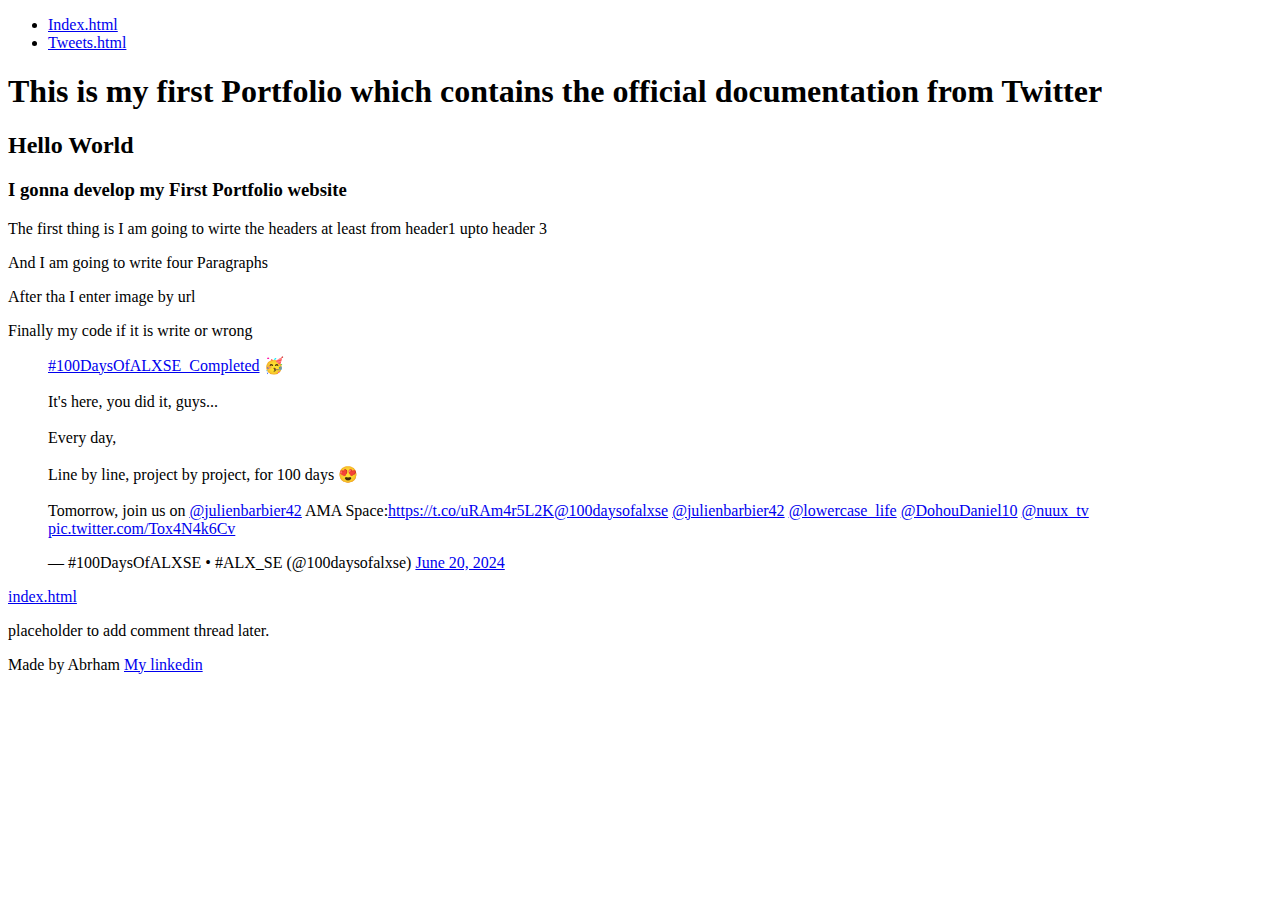
<file: css_basic/tweets.html>
<!DOCTYPE html>
<html lang="en">

<head>
    <meta charset="utf-8">
    <title>My First Portfolio</title>
</head>
<body>
    <header>
        <ul>
            <li><a href="index.html">Index.html</a></li>
            <li><a href="tweets.html">Tweets.html</a></li>
        </ul>
    </header>
    <article>
        <h1>This is my first Portfolio which contains the official documentation from Twitter</h1>
        <h2>Hello World</h2>
        <h3>I gonna develop my First Portfolio website</h3>
        <p>The first thing is I am going to wirte the headers at least from header1 upto header 3</p>
        <p>And I am going to write four Paragraphs </p>
        <p>After tha I enter image by url</p>
        <p>Finally my code if it is write or wrong</p>
        <blockquote class="twitter-tweet" data-media-max-width="560">
            <p lang="en" dir="ltr"><a
                    href="https://twitter.com/hashtag/100DaysOfALXSE_Completed?src=hash&amp;ref_src=twsrc%5Etfw">#100DaysOfALXSE_Completed</a>
                🥳<br><br>It&#39;s here, you did it, guys...<br><br>Every day,<br><br>Line by line, project by project, for
                100 days 😍<br><br>Tomorrow, join us on <a
                    href="https://twitter.com/julienbarbier42?ref_src=twsrc%5Etfw">@julienbarbier42</a> AMA Space:<a
                    href="https://t.co/uRAm4r5L2K">https://t.co/uRAm4r5L2K</a><a
                    href="https://twitter.com/100daysofalxse?ref_src=twsrc%5Etfw">@100daysofalxse</a> <a
                    href="https://twitter.com/julienbarbier42?ref_src=twsrc%5Etfw">@julienbarbier42</a> <a
                    href="https://twitter.com/lowercase_life?ref_src=twsrc%5Etfw">@lowercase_life</a> <a
                    href="https://twitter.com/DohouDaniel10?ref_src=twsrc%5Etfw">@DohouDaniel10</a> <a
                    href="https://twitter.com/nuux_tv?ref_src=twsrc%5Etfw">@nuux_tv</a> <a
                    href="https://t.co/Tox4N4k6Cv">pic.twitter.com/Tox4N4k6Cv</a></p>&mdash; #100DaysOfALXSE • #ALX_SE
            (@100daysofalxse) <a
                href="https://twitter.com/100daysofalxse/status/1803933763899941190?ref_src=twsrc%5Etfw">June 20, 2024</a>
        </blockquote>
        <script async src="https://platform.twitter.com/widgets.js" charset="utf-8"></script>
        <a href="index.html">index.html</a>
    </article>
    <aside>
        <p>placeholder to add comment thread later.</p>
    </aside>
    <footer>Made by Abrham <a href="https://www.linkedin.com/in/abrish4ever-474139211/">My linkedin</a></footer>
</body>

</html>
</file>
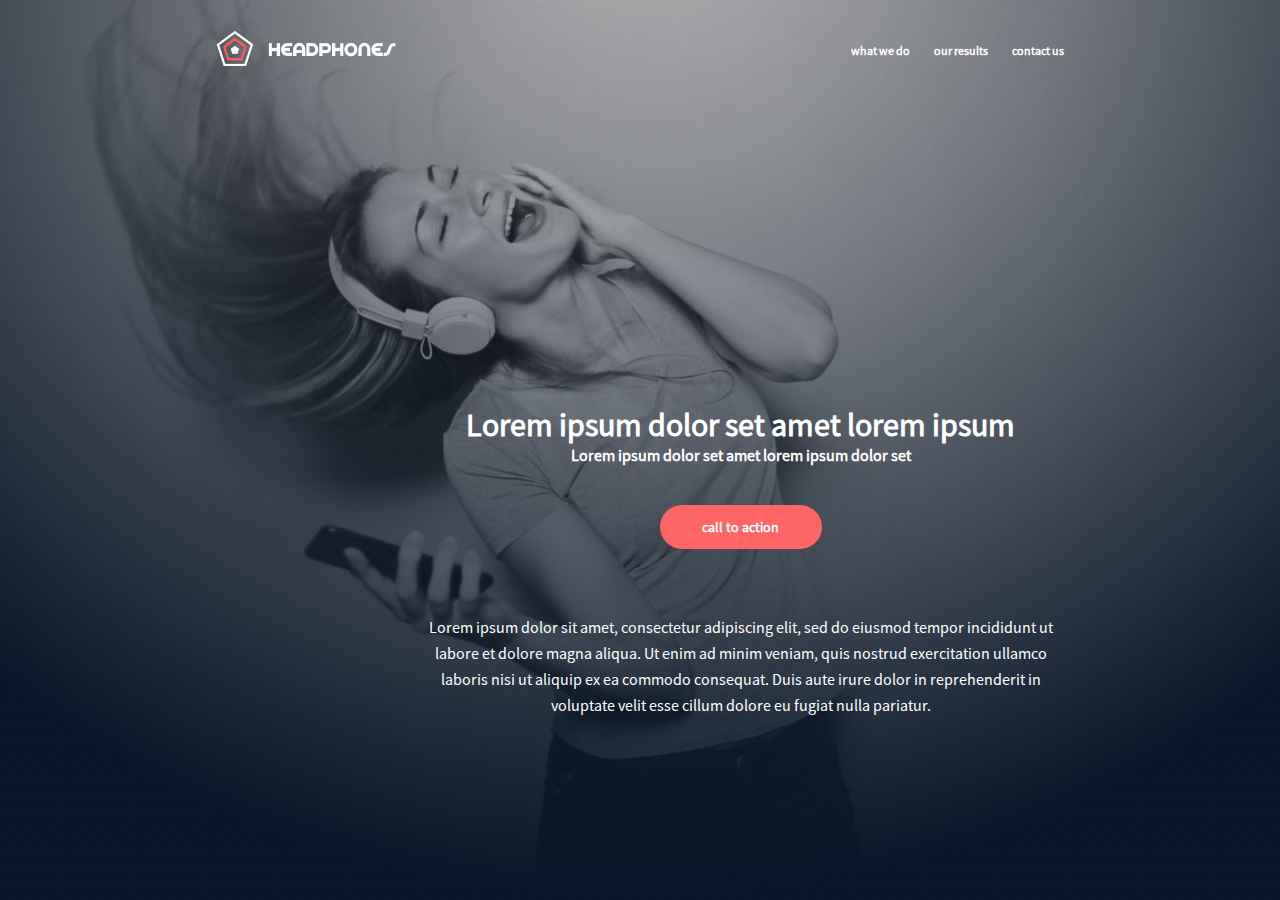
<file: headphones/0-index.html>
<!DOCTYPE html>
<html lang="en">

<head>
    <meta charset="utf-8">
    <title>Headphones</title>
    <meta name="viewport" content="width=device-width, intial-scale=1">
    <link rel="stylesheet" href="0-styles.css">
</head>

<body>
    <!-- ---------------------- Header -------------------------------- -->
    <header>
        <input type="checkbox" class="checkbox">
        <label class="menu-icon" for="btn-menu">
            <span class="menu-line"></span>
        </label>
        <nav>
            <a href="0-index.html"><img class="logo" src="images/logo_headphones.png" alt="logo"></a>
            <ul class="nav-link">
                <li><a href="#">what we do</a></li>
                <li><a href="#">our results</a></li>
                <li><a href="#">contact us</a></li>
            </ul>
        </nav>
        <div class="call-to-action">
            <h1>Lorem ipsum dolor set amet lorem ipsum</h1>
            <h3>Lorem ipsum dolor set amet lorem ipsum dolor set</h3>
            <button class="btn">call to action</button>
            <p>Lorem ipsum dolor sit amet,
                consectetur adipiscing elit,
                sed do eiusmod tempor incididunt
                ut labore et dolore magna aliqua.
                Ut enim ad minim veniam, quis nostrud
                exercitation ullamco laboris nisi ut
                aliquip ex ea commodo consequat.
                Duis aute irure dolor in reprehenderit
                in voluptate velit esse cillum dolore eu
                fugiat nulla pariatur.
            </p>
        </div>
    </header>

</body>

</html>
</file>
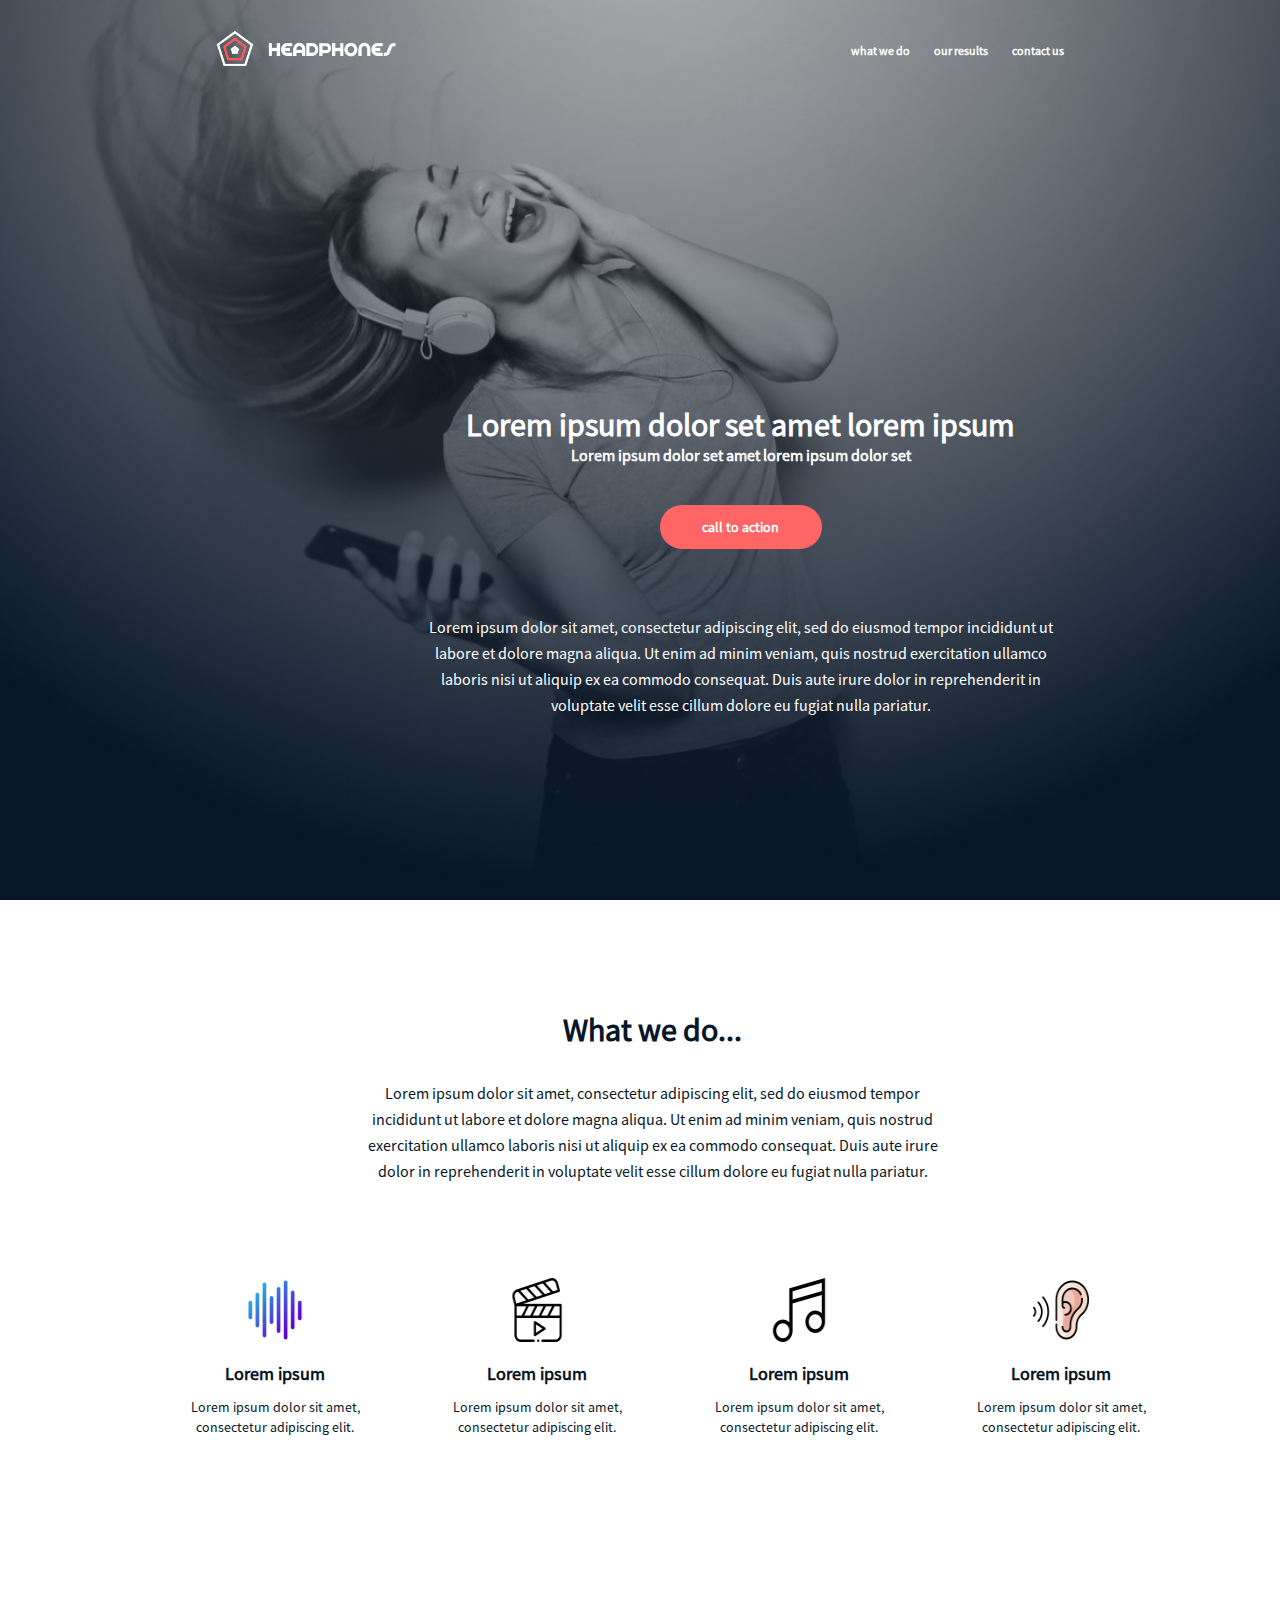
<file: headphones/1-index.html>
<!DOCTYPE html>
<html lang="en">

<head>
    <meta charset="utf-8">
    <title>Headphones</title>
    <meta name="viewport" content="width=device-width, intial-scale=1">
    <link rel="stylesheet" href="0-styles.css">
    <link rel="stylesheet" href="1-styles.css">
</head>

<body>
    <!-- ---------------------- Header -------------------------------- -->
    <header>
        <input type="checkbox" class="checkbox">
        <label class="menu-icon" for="btn-menu">
            <span class="menu-line"></span>
        </label>
        <nav>
            <a href="0-index.html"><img class="logo" src="images/logo_headphones.png" alt="logo"></a>
            <ul class="nav-link">
                <li><a href="#">what we do</a></li>
                <li><a href="#">our results</a></li>
                <li><a href="#">contact us</a></li>
            </ul>
        </nav>
        <div class="call-to-action">
            <h1>Lorem ipsum dolor set amet lorem ipsum</h1>
            <h3>Lorem ipsum dolor set amet lorem ipsum dolor set</h3>
            <button class="btn">call to action</button>
            <p>Lorem ipsum dolor sit amet,
                consectetur adipiscing elit,
                sed do eiusmod tempor incididunt
                ut labore et dolore magna aliqua.
                Ut enim ad minim veniam, quis nostrud
                exercitation ullamco laboris nisi ut
                aliquip ex ea commodo consequat.
                Duis aute irure dolor in reprehenderit
                in voluptate velit esse cillum dolore eu
                fugiat nulla pariatur.
            </p>
        </div>
    </header>
    <main>
        <!-- ------------------- "What we do..." section --------------------------- -->
        <section class="first-section">
            <div class="section-container">
                <h1>What we do...</h1>
                <p>
                    Lorem ipsum dolor sit amet, consectetur adipiscing elit,
                    sed do eiusmod tempor incididunt ut labore et dolore magna
                    aliqua. Ut enim ad minim veniam, quis nostrud exercitation
                    ullamco laboris nisi ut aliquip ex ea commodo consequat.
                    Duis aute irure dolor in reprehenderit in voluptate velit
                    esse cillum dolore eu fugiat nulla pariatur.
                </p>
            </div>
            <div class="grid-container">
                <div>
                    <img src="images/favicon/sound.png" alt="sound">
                    <h4>Lorem ipsum</h4>
                    <p>Lorem ipsum dolor sit amet, consectetur adipiscing elit.</p>
                </div>
                <div>
                    <img src="images/favicon/video.png" alt="video">
                    <h4>Lorem ipsum</h4>
                    <p>Lorem ipsum dolor sit amet, consectetur adipiscing elit.</p>
                </div>
                <div>
                    <img src="images/favicon/music.png" alt="">
                    <h4>Lorem ipsum</h4>
                    <p>Lorem ipsum dolor sit amet, consectetur adipiscing elit.</p>
                </div>
                <div>
                    <img src="images/favicon/hearing.png" alt="">
                    <h4>Lorem ipsum</h4>
                    <p>Lorem ipsum dolor sit amet, consectetur adipiscing elit.</p>
                </div>
            </div>
        </section>
    </main>

</body>

</html>
</file>
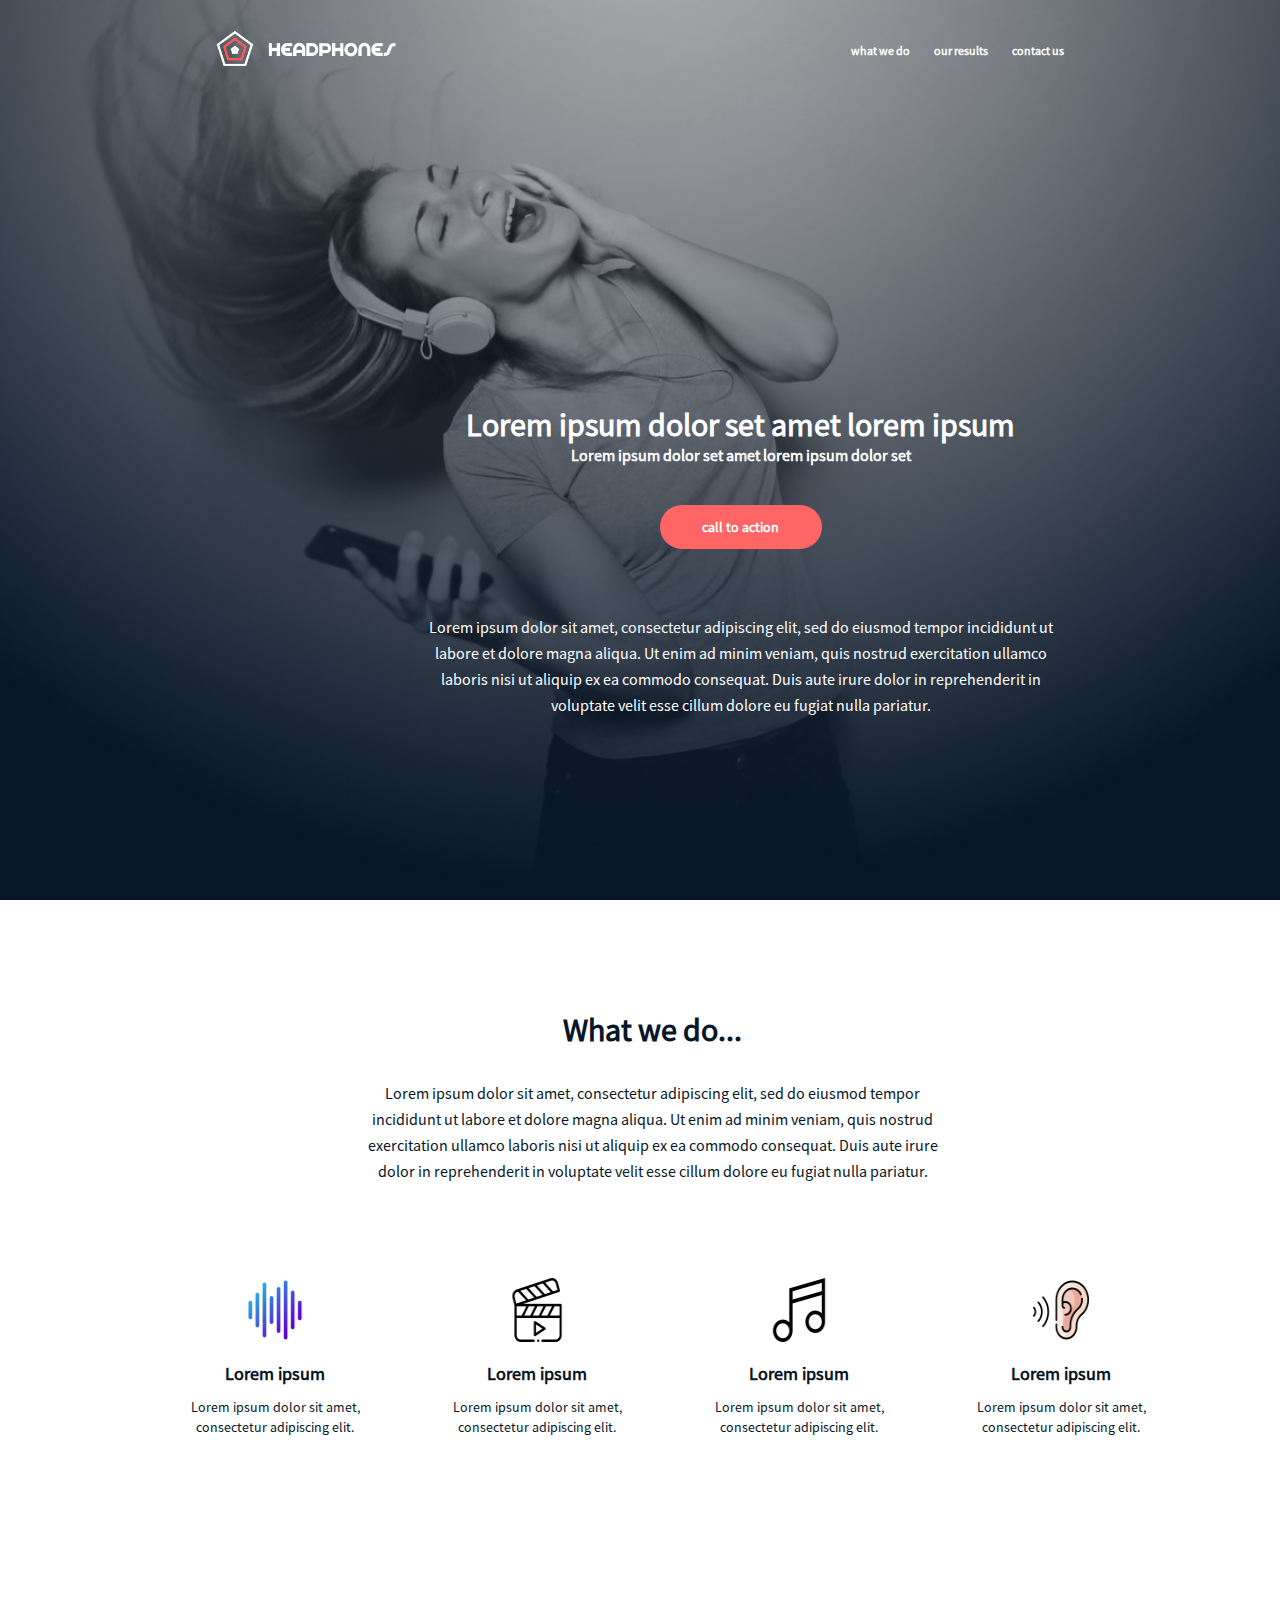
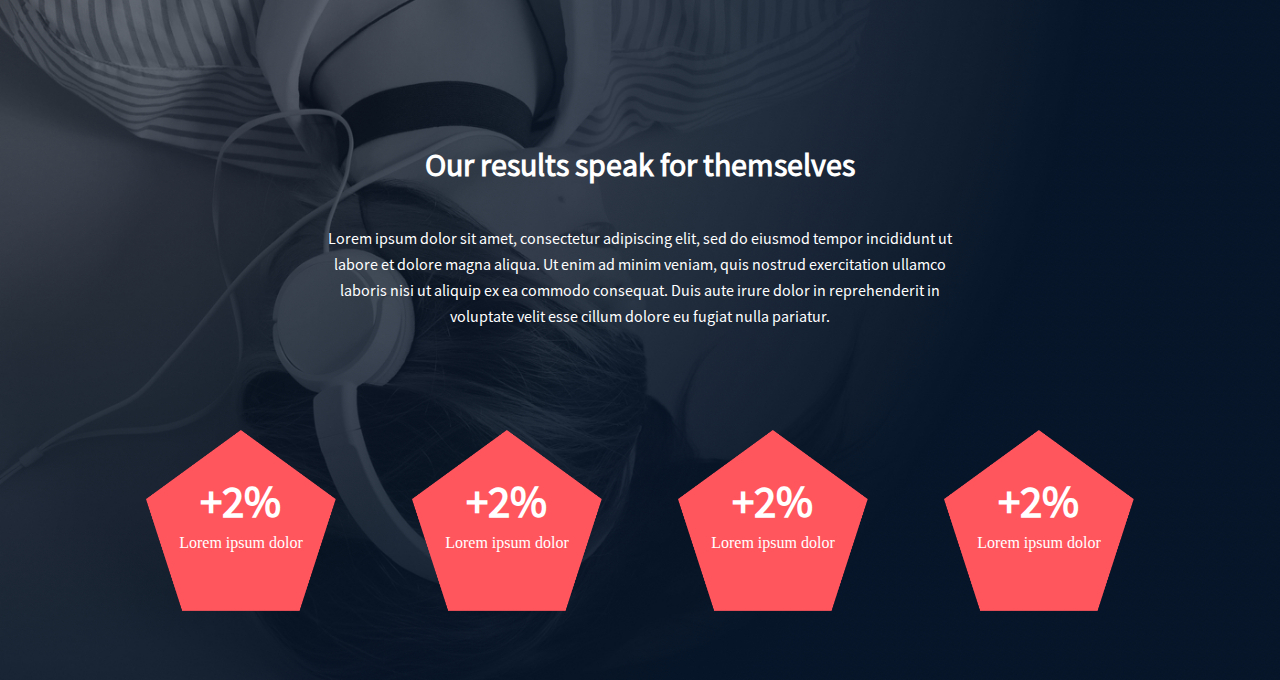
<file: headphones/2-index.html>
<!DOCTYPE html>
<html lang="en">

<head>
    <meta charset="utf-8">
    <title>Headphones</title>
    <meta name="viewport" content="width=device-width, intial-scale=1">
    <link rel="stylesheet" href="2-styles.css">
</head>

<body>
    <!-- ---------------------- Header -------------------------------- -->
    <header>
        <input type="checkbox" class="checkbox">
        <label class="menu-icon" for="btn-menu">
            <span class="menu-line"></span>
        </label>
        <nav>
            <a href="0-index.html"><img class="logo" src="images/logo_headphones.png" alt="logo"></a>
            <ul class="nav-link">
                <li><a href="#">what we do</a></li>
                <li><a href="#">our results</a></li>
                <li><a href="#">contact us</a></li>
            </ul>
        </nav>
        <div class="call-to-action">
            <h1>Lorem ipsum dolor set amet lorem ipsum</h1>
            <h3>Lorem ipsum dolor set amet lorem ipsum dolor set</h3>
            <button class="btn">call to action</button>
            <p>Lorem ipsum dolor sit amet,
                consectetur adipiscing elit,
                sed do eiusmod tempor incididunt
                ut labore et dolore magna aliqua.
                Ut enim ad minim veniam, quis nostrud
                exercitation ullamco laboris nisi ut
                aliquip ex ea commodo consequat.
                Duis aute irure dolor in reprehenderit
                in voluptate velit esse cillum dolore eu
                fugiat nulla pariatur.
            </p>
        </div>
    </header>
    <main>
        <section class="first-section">
            <div class="section-container">
                <h1>What we do...</h1>
                <p>
                    Lorem ipsum dolor sit amet, consectetur adipiscing elit,
                    sed do eiusmod tempor incididunt ut labore et dolore magna
                    aliqua. Ut enim ad minim veniam, quis nostrud exercitation
                    ullamco laboris nisi ut aliquip ex ea commodo consequat.
                    Duis aute irure dolor in reprehenderit in voluptate velit
                    esse cillum dolore eu fugiat nulla pariatur.
                </p>
            </div>
            <div class="grid-container">
                <div>
                    <img src="images/favicon/sound.png" alt="sound">
                    <h4>Lorem ipsum</h4>
                    <p>Lorem ipsum dolor sit amet, consectetur adipiscing elit.</p>
                </div>
                <div>
                    <img src="images/favicon/video.png" alt="video">
                    <h4>Lorem ipsum</h4>
                    <p>Lorem ipsum dolor sit amet, consectetur adipiscing elit.</p>
                </div>
                <div>
                    <img src="images/favicon/music.png" alt="">
                    <h4>Lorem ipsum</h4>
                    <p>Lorem ipsum dolor sit amet, consectetur adipiscing elit.</p>
                </div>
                <div>
                    <img src="images/favicon/hearing.png" alt="">
                    <h4>Lorem ipsum</h4>
                    <p>Lorem ipsum dolor sit amet, consectetur adipiscing elit.</p>
                </div>
            </div>
        </section>

        <!-- "Our results" section -->
        <section class="section-results">
            <div class="section-results-container">
                <h1>Our results speak for themselves</h1>
                <p>Lorem ipsum dolor sit amet,
                    consectetur adipiscing elit,
                    sed do eiusmod tempor incididunt
                    ut labore et dolore magna aliqua.
                    Ut enim ad minim veniam, quis nostrud
                    exercitation ullamco laboris nisi ut
                    aliquip ex ea commodo consequat.
                    Duis aute irure dolor in reprehenderit
                    in voluptate velit esse cillum dolore
                    eu fugiat nulla pariatur.</p>
            </div>
            <div class="section-results-grid-container">
                <div class="polygon">
                    <div class="polygon-text">
                        <h1>+2%</h1>
                        <p>Lorem ipsum dolor</p>
                    </div>
                </div>
                <div class="polygon">
                    <div class="polygon-text">
                        <h1>+2%</h1>
                        <p>Lorem ipsum dolor</p>
                    </div>
                </div>
                <div class="polygon">
                    <div class="polygon-text">
                        <h1>+2%</h1>
                        <p>Lorem ipsum dolor</p>
                    </div>
                </div>
                <div class="polygon">
                    <div class="polygon-text">
                        <h1>+2%</h1>
                        <p>Lorem ipsum dolor</p>
                    </div>
                </div>

            </div>
        </section>
    </main>

</body>

</html>
</file>
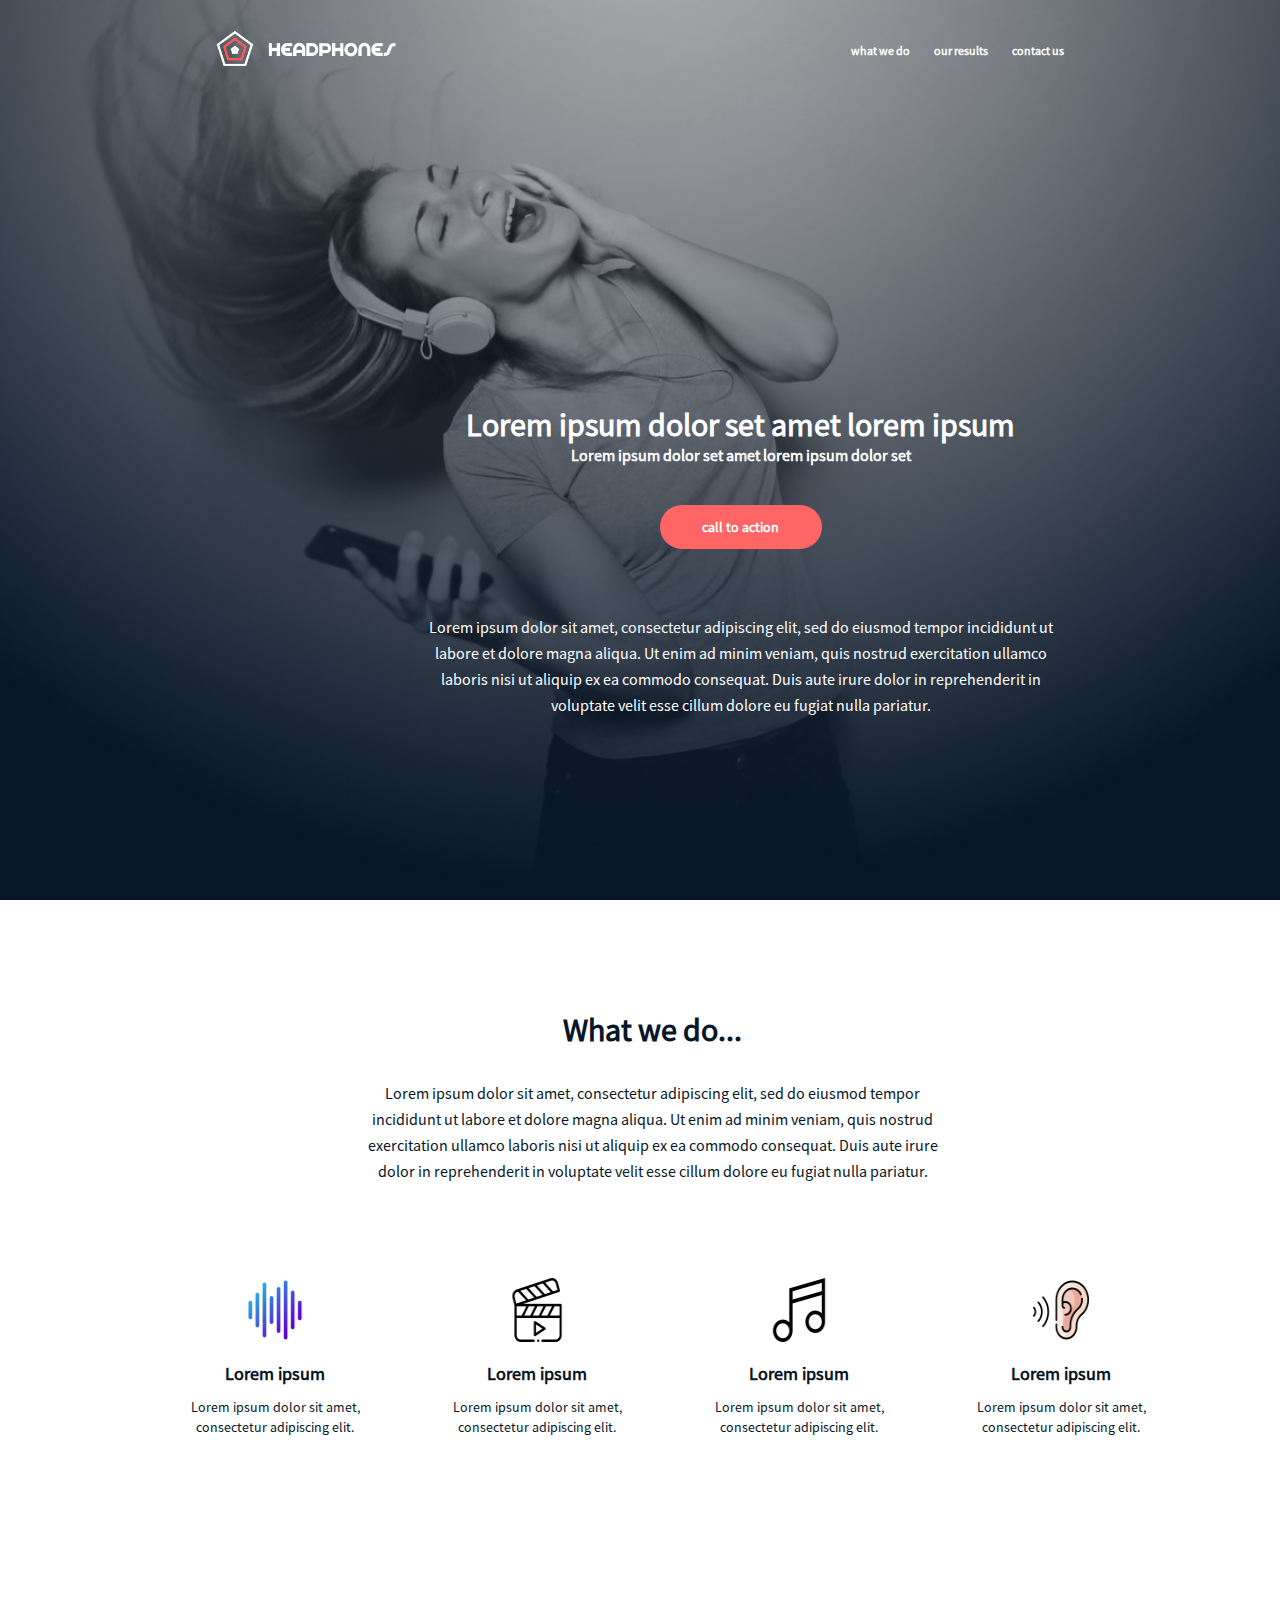
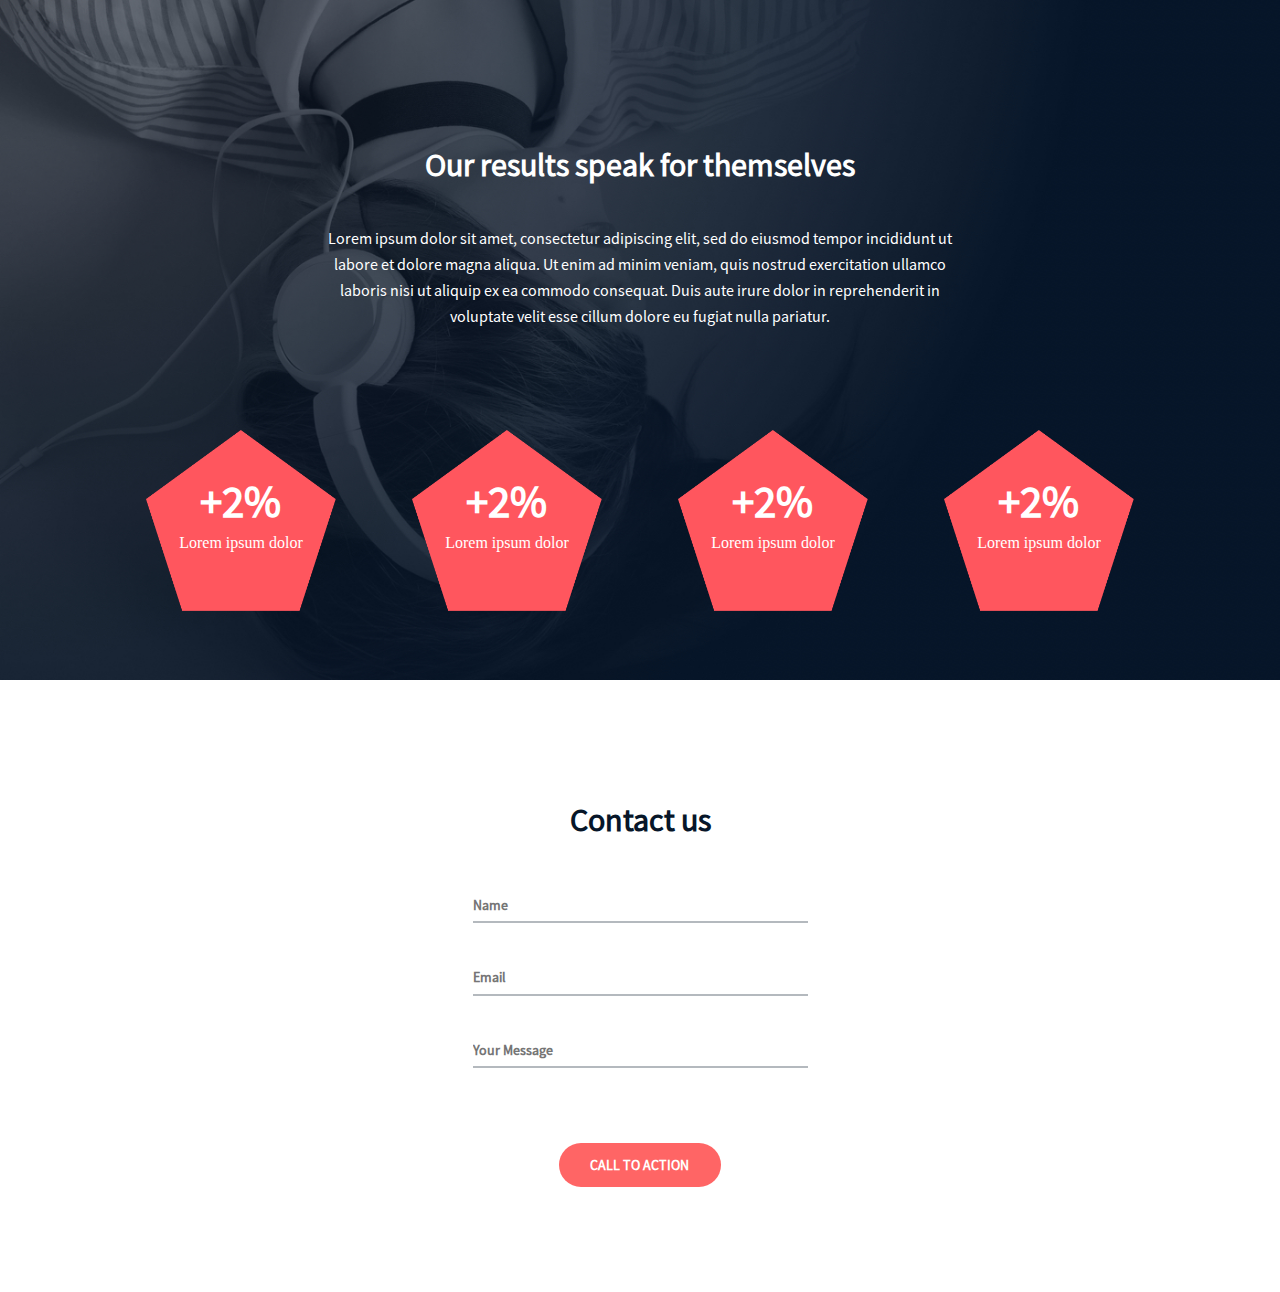
<file: headphones/3-index.html>
<!DOCTYPE html>
<html lang="en">

<head>
    <meta charset="utf-8">
    <title>Headphones</title>
    <meta name="viewport" content="width=device-width, intial-scale=1">
    <link rel="stylesheet" href="https://cdnjs.cloudflare.com/ajax/libs/font-awesome/4.7.0/css/font-awesome.min.css">
    <link rel="stylesheet" href="3-styles.css">
</head>

<body>
    <!-- ---------------------- Header -------------------------------- -->
    <header>
        <input type="checkbox" class="checkbox">
        <label class="menu-icon" for="btn-menu">
            <span class="menu-line"></span>
        </label>
        <nav>
            <a href="0-index.html"><img class="logo" src="images/logo_headphones.png" alt="logo"></a>
            <ul class="nav-link">
                <li><a href="#">what we do</a></li>
                <li><a href="#">our results</a></li>
                <li><a href="#">contact us</a></li>
            </ul>
        </nav>
        <div class="call-to-action">
            <h1>Lorem ipsum dolor set amet lorem ipsum</h1>
            <h3>Lorem ipsum dolor set amet lorem ipsum dolor set</h3>
            <button class="btn">call to action</button>
            <p>Lorem ipsum dolor sit amet,
                consectetur adipiscing elit,
                sed do eiusmod tempor incididunt
                ut labore et dolore magna aliqua.
                Ut enim ad minim veniam, quis nostrud
                exercitation ullamco laboris nisi ut
                aliquip ex ea commodo consequat.
                Duis aute irure dolor in reprehenderit
                in voluptate velit esse cillum dolore eu
                fugiat nulla pariatur.
            </p>
        </div>
    </header>
    <main>
        <section class="first-section">
            <div class="section-container">
                <h1>What we do...</h1>
                <p>
                    Lorem ipsum dolor sit amet, consectetur adipiscing elit,
                    sed do eiusmod tempor incididunt ut labore et dolore magna
                    aliqua. Ut enim ad minim veniam, quis nostrud exercitation
                    ullamco laboris nisi ut aliquip ex ea commodo consequat.
                    Duis aute irure dolor in reprehenderit in voluptate velit
                    esse cillum dolore eu fugiat nulla pariatur.
                </p>
            </div>
            <div class="grid-container">
                <div>
                    <img src="images/favicon/sound.png" alt="sound">
                    <h4>Lorem ipsum</h4>
                    <p>Lorem ipsum dolor sit amet, consectetur adipiscing elit.</p>
                </div>
                <div>
                    <img src="images/favicon/video.png" alt="video">
                    <h4>Lorem ipsum</h4>
                    <p>Lorem ipsum dolor sit amet, consectetur adipiscing elit.</p>
                </div>
                <div>
                    <img src="images/favicon/music.png" alt="">
                    <h4>Lorem ipsum</h4>
                    <p>Lorem ipsum dolor sit amet, consectetur adipiscing elit.</p>
                </div>
                <div>
                    <img src="images/favicon/hearing.png" alt="">
                    <h4>Lorem ipsum</h4>
                    <p>Lorem ipsum dolor sit amet, consectetur adipiscing elit.</p>
                </div>
            </div>
        </section>

        <!-- "Our results" section -->
        <section class="section-results">
            <div class="section-results-container">
                <h1>Our results speak for themselves</h1>
                <p>Lorem ipsum dolor sit amet,
                    consectetur adipiscing elit,
                    sed do eiusmod tempor incididunt
                    ut labore et dolore magna aliqua.
                    Ut enim ad minim veniam, quis nostrud
                    exercitation ullamco laboris nisi ut
                    aliquip ex ea commodo consequat.
                    Duis aute irure dolor in reprehenderit
                    in voluptate velit esse cillum dolore
                    eu fugiat nulla pariatur.</p>
            </div>
            <div class="section-results-grid-container">
                <div class="polygon">
                    <div class="polygon-text">
                        <h1>+2%</h1>
                        <p>Lorem ipsum dolor</p>
                    </div>
                </div>
                <div class="polygon">
                    <div class="polygon-text">
                        <h1>+2%</h1>
                        <p>Lorem ipsum dolor</p>
                    </div>
                </div>
                <div class="polygon">
                    <div class="polygon-text">
                        <h1>+2%</h1>
                        <p>Lorem ipsum dolor</p>
                    </div>
                </div>
                <div class="polygon">
                    <div class="polygon-text">
                        <h1>+2%</h1>
                        <p>Lorem ipsum dolor</p>
                    </div>
                </div>

            </div>
        </section>
        <section class="form-section">
            <div>
                <h1>Contact us</h1>
                <form action="/submit-form" method="get">
                    <input type="text" name="name" placeholder="Name" required>
                    <input type="email" name="email" placeholder="Email" required>
                    <input type="text" name="message" placeholder="Your Message">
                    <button class="button" type="submit">CALL TO ACTION</button>

                </form>
            </div>
        </section>
    </main>

</body>

</html>
</file>
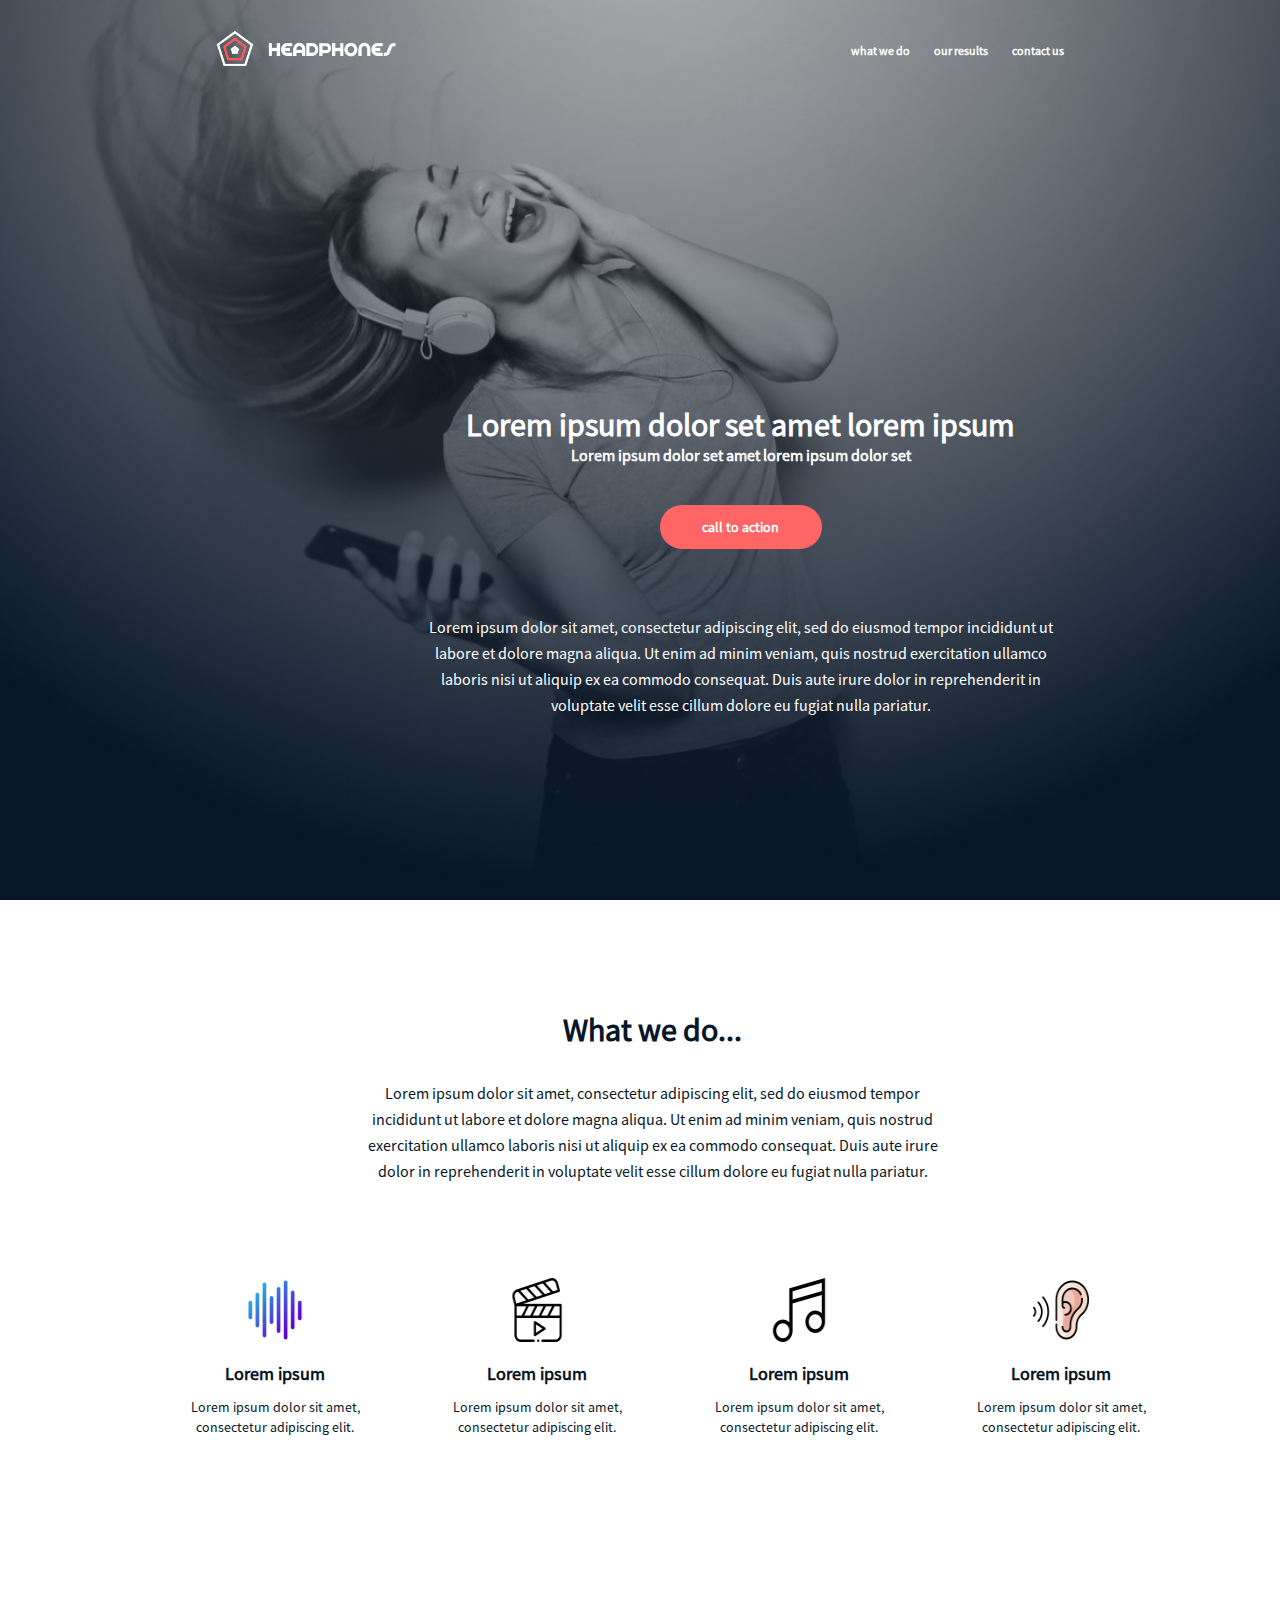
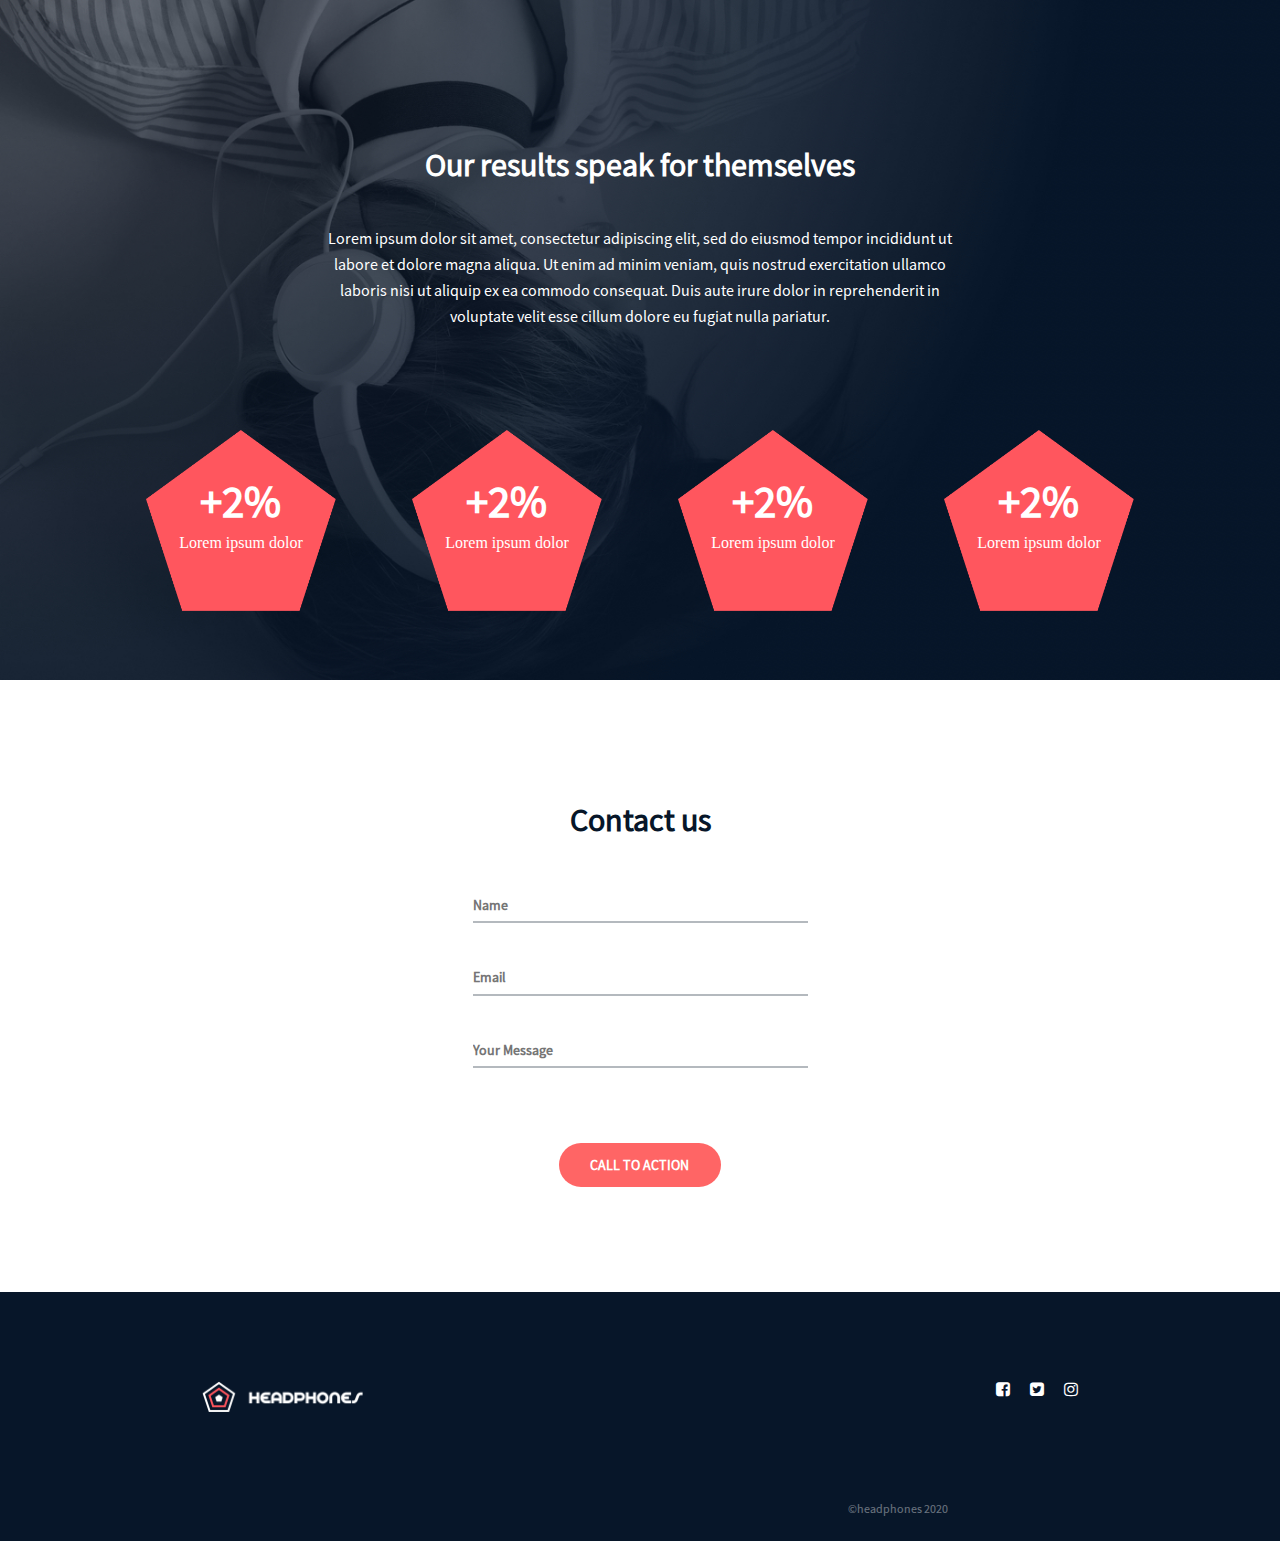
<file: headphones/4-index.html>
<!DOCTYPE html>
<html lang="en">

<head>
    <meta charset="utf-8">
    <title>Headphones</title>
    <meta name="viewport" content="width=device-width, intial-scale=1">
    <link rel="stylesheet" href="https://cdnjs.cloudflare.com/ajax/libs/font-awesome/4.7.0/css/font-awesome.min.css">
    <link rel="stylesheet" href="4-styles.css">
</head>

<body>
    <!-- ---------------------- Header -------------------------------- -->
    <header>
        <input type="checkbox" class="checkbox">
        <label class="menu-icon" for="btn-menu">
            <span class="menu-line"></span>
        </label>
        <nav>
            <a href="0-index.html"><img class="logo" src="images/logo_headphones.png" alt="logo"></a>
            <ul class="nav-link">
                <li><a href="#">what we do</a></li>
                <li><a href="#">our results</a></li>
                <li><a href="#">contact us</a></li>
            </ul>
        </nav>
        <div class="call-to-action">
            <h1>Lorem ipsum dolor set amet lorem ipsum</h1>
            <h3>Lorem ipsum dolor set amet lorem ipsum dolor set</h3>
            <button class="btn">call to action</button>
            <p>Lorem ipsum dolor sit amet,
                consectetur adipiscing elit,
                sed do eiusmod tempor incididunt
                ut labore et dolore magna aliqua.
                Ut enim ad minim veniam, quis nostrud
                exercitation ullamco laboris nisi ut
                aliquip ex ea commodo consequat.
                Duis aute irure dolor in reprehenderit
                in voluptate velit esse cillum dolore eu
                fugiat nulla pariatur.
            </p>
        </div>
    </header>
    <main>
        <section class="first-section">
            <div class="section-container">
                <h1>What we do...</h1>
                <p>
                    Lorem ipsum dolor sit amet, consectetur adipiscing elit,
                    sed do eiusmod tempor incididunt ut labore et dolore magna
                    aliqua. Ut enim ad minim veniam, quis nostrud exercitation
                    ullamco laboris nisi ut aliquip ex ea commodo consequat.
                    Duis aute irure dolor in reprehenderit in voluptate velit
                    esse cillum dolore eu fugiat nulla pariatur.
                </p>
            </div>
            <div class="grid-container">
                <div>
                    <img src="images/favicon/sound.png" alt="sound">
                    <h4>Lorem ipsum</h4>
                    <p>Lorem ipsum dolor sit amet, consectetur adipiscing elit.</p>
                </div>
                <div>
                    <img src="images/favicon/video.png" alt="video">
                    <h4>Lorem ipsum</h4>
                    <p>Lorem ipsum dolor sit amet, consectetur adipiscing elit.</p>
                </div>
                <div>
                    <img src="images/favicon/music.png" alt="">
                    <h4>Lorem ipsum</h4>
                    <p>Lorem ipsum dolor sit amet, consectetur adipiscing elit.</p>
                </div>
                <div>
                    <img src="images/favicon/hearing.png" alt="">
                    <h4>Lorem ipsum</h4>
                    <p>Lorem ipsum dolor sit amet, consectetur adipiscing elit.</p>
                </div>
            </div>
        </section>

        <!-- "Our results" section -->
        <section class="section-results">
            <div class="section-results-container">
                <h1>Our results speak for themselves</h1>
                <p>Lorem ipsum dolor sit amet,
                    consectetur adipiscing elit,
                    sed do eiusmod tempor incididunt
                    ut labore et dolore magna aliqua.
                    Ut enim ad minim veniam, quis nostrud
                    exercitation ullamco laboris nisi ut
                    aliquip ex ea commodo consequat.
                    Duis aute irure dolor in reprehenderit
                    in voluptate velit esse cillum dolore
                    eu fugiat nulla pariatur.</p>
            </div>
            <div class="section-results-grid-container">
                <div class="polygon">
                    <div class="polygon-text">
                        <h1>+2%</h1>
                        <p>Lorem ipsum dolor</p>
                    </div>
                </div>
                <div class="polygon">
                    <div class="polygon-text">
                        <h1>+2%</h1>
                        <p>Lorem ipsum dolor</p>
                    </div>
                </div>
                <div class="polygon">
                    <div class="polygon-text">
                        <h1>+2%</h1>
                        <p>Lorem ipsum dolor</p>
                    </div>
                </div>
                <div class="polygon">
                    <div class="polygon-text">
                        <h1>+2%</h1>
                        <p>Lorem ipsum dolor</p>
                    </div>
                </div>

            </div>
        </section>
        <section class="form-section">
            <div>
                <h1>Contact us</h1>
                <form action="/submit-form" method="get">
                    <input type="text" name="name" placeholder="Name" required>
                    <input type="email" name="email" placeholder="Email" required>
                    <input type="text" name="message" placeholder="Your Message">
                    <button class="button" type="submit">CALL TO ACTION</button>

                </form>
            </div>
        </section>
    </main>
    <footer>
        <section class="footer-section">
            <div>
                <img src="images/logo_headphones.png" alt="logo">
                <ul>
                    <li class="list-icon"><a href="www.facebook.com"><i class="fa fa-facebook-square" aria-hidden="true"></i></a></li>
                    <li class="list-icon"><a href="www.twitter.com"><i class="fa fa-twitter-square" aria-hidden="true"></i></a></li>
                    <li class="list-icon"><a href="www.instagram.com"><i class="fa fa-instagram" aria-hidden="true"></i></a></li>
                </ul>
            </div>
            <div class="copy-write">
                <p>&copy;headphones 2020</p>
            </div>
        </section>
    </footer>

</body>

</html>
</file>
<file: headphones/0-styles.css>
/* Reset default styles
---------------------------------------------------------------*/
*,
*::before,
*::after {
    box-sizing: border-box;
    margin: 0;
    padding: 0;
    text-decoration: none;
}

/* Global stayle
---------------------------------------------------------------*/
:root {
    --white: #FFFFFF;
    --red: #FF6565;
    --black: #071629;
}
@font-face {
    font-family: 'Source sans pro';
    src: url(font/SourceSansPro-Regular.otf);
}
html,
body {
overflow-x: hidden;
}

/* Header section styles
----------------------------------------------------------------*/
header {
    width: 100%;
    height: 100vh;
    background-image: url(images/headphones_hero_1.jpg);
    background-position: center;
    background-repeat: no-repeat;
    background-size: cover;
    position: relative;
    overflow: hidden;
    display: flex;
    align-items: center;
    flex-direction: column;
}
nav {
    display: flex;
    width: 100%;
    justify-content: space-around;
    align-items: center;
    height: 100px;
}

.logo {
    width: 11.25rem;
    height: 2.25;
}
.nav-link {
    display: flex;
    list-style: none;
}

.nav-link li {
    padding-left: 1.5rem;
}

.nav-link li a {
    text-decoration: none;
    font-family: 'Source sans pro';
    font-style: normal;
    font-weight: bold;
    font-size: 12px;
    font-weight: 700;
    color: var(--white);
}

.nav-link li a:hover {
    color: var(--red);
}

/* Toggle Menu style
===================================================================*/
.checkbox, .menu-icon {
    display: none;
}
.checkbox + .menu-icon .menu-line {
    position: absolute;
    left: 5%;
    width: 18px;
    height: 3px;
    background: var(--white);
    border-radius: 2px;
    transition: all .2s;
    cursor: pointer;
}
.checkbox + .menu-icon .menu-line::before {
    content: '';
    position: absolute;
    width: 25px;
    height: 3px;
    background: var(--white);
    border-radius: 2px;
    transform: translateY(-8px);
    display: block;
    transition: all .2s;
    cursor: pointer;
}
.checkbox + .menu-icon .menu-line::after {
    content: '';
    display: block;
    position: absolute;
    width: 25px;
    height: 3px;
    background: var(--white);
    border-radius: 5px;
    transform: translateY(8px);
    display: block;
    transition: all .2s;
    cursor: pointer;
}
.checkbox:checked + .menu-icon .menu-line {
    transform: translateX(-18px);
    background: transparent;
}

.checkbox:checked + .menu-icon .menu-line::before {
    transform: rotate(45deg) translate(15px, -15px);
}

.checkbox:checked + .menu-icon .menu-line::after {
    transform: rotate(-45deg) translate(15px, 15px);
}
/* Call to action part
===================================================================*/
.call-to-action {
    flex-direction: column;
    justify-content: center;
    align-items: center;
    position: absolute;
    place-content: center;
    top: 45%;
    left: 33%;
    display: flex;
    width: 39.8rem;
    height: 19.56rem;
}
.call-to-action h1 {
    color: var(--white);
    text-align: center;
    font-family: 'Source sans pro';
    font-size: 2rem;
    font-style: normal;
    font-weight: 700;
    line-height: normal;
}
.call-to-action p {
    color: var(--white);
    font-family: 'Source sans pro';
    font-size: 1rem;
    font-style: normal;
    font-weight: 400;
    line-height: 1.63rem;
    text-align: center;
}
.call-to-action h3 {
    color: var(--white);
    text-align: center;
    font-family: 'Source sans pro';
    font-size: 1rem;
    font-style: normal;
    font-weight: 700;
    line-height: normal;
}
.btn {
    margin-top: 2.5rem;
    margin-bottom: 4.06rem;
    width: 10.125rem;
    height: 2.75rem;
    border-radius: 24px;
    background-color: var(--red);
    color: var(--white);
    color: var(--white);
    text-align: center;
    font-family: 'Source sans pro';
    font-size: 14px;
    font-style: normal;
    font-weight: 700;
    line-height: normal;
    border-style: none;
}
.btn:hover {
    opacity: 0.9;
    cursor: pointer;
}

/* Responsive header Media queries 
============================================================================ */
@media only screen and (max-width: 768px) {
    html {
        font-size: 87.5%;
    }

    header {
        background: url(images/headphones_hero_1.jpg) no-repeat 35% 0;
    }
    .call-to-action {
        position: unset;
        margin-left: 68px;
        margin-top: 325px;
    }
}

/* Responsive header Media queries for width<480
============================================================================ */
@media only screen  and (max-width: 480px) {
    html {
        font-size: 75.8%;
    }

    .container {
        top: 35%;
    }

    header {
        background: url(images/headphones_hero_1.jpg) no-repeat 35% 0;
    }
    nav {
        flex-direction: column;
        justify-content: flex-start;
        align-items: center;
    }
    .checkbox + .menu-icon + nav .nav-link {
        flex-direction: column;
        justify-content: space-around;
        display: none;
    }

    .checkbox:checked + .menu-icon + nav .nav-link {
        display: flex;
    }

    .checkbox:checked + .menu-icon + nav + .call-to-action {
        top: 60%;
    }
    
    .nav-link li {
        margin: 2rem;
    }
    
    .logo {
        margin-top: 2.5rem;
    }

    .menu-icon {
        display: block;
        position: absolute;
        top: 5.7%; 
        left: 10%;
    }
    .call-to-action {
        position: unset;
        top: 19rem;
        width: 22.31rem;
        height: 27.27rem;
        margin-left: 0 auto;
    }
    .call-to-action h1 {
        width: 357px;
        height: 80px;
    }
    .call-to-action h3 {
        width: 279px;
        height: 40px;
    }
    .call-to-action p {
        width: 335px;
        height: 182px;
    }
}
</file>
<file: headphones/1-styles.css>
/* Reset default styles
---------------------------------------------------------------*/
*,
*::before,
*::after {
    box-sizing: border-box;
    margin: 0;
    padding: 0;
    text-decoration: none;
}

/* Global stayle
---------------------------------------------------------------*/
:root {
    --white: #FFFFFF;
    --red: #FF6565;
    --black: #071629;
}
@font-face {
    font-family: 'Source sans pro';
    src: url(font/SourceSansPro-Regular.otf);
}
html,
body {
overflow-x: hidden;
}

/* Header section styles
----------------------------------------------------------------*/
header {
    width: 100%;
    height: 100vh;
    background-image: url(images/headphones_hero_1.jpg);
    background-position: center;
    background-repeat: no-repeat;
    background-size: cover;
    position: relative;
    overflow: hidden;
    display: flex;
    align-items: center;
    flex-direction: column;
}
nav {
    display: flex;
    width: 100%;
    justify-content: space-around;
    align-items: center;
    height: 100px;
}

.logo {
    width: 11.25rem;
    height: 2.25;
}
.nav-link {
    display: flex;
    list-style: none;
}

.nav-link li {
    padding-left: 1.5rem;
}

.nav-link li a {
    text-decoration: none;
    font-family: 'Source sans pro';
    font-style: normal;
    font-weight: bold;
    font-size: 12px;
    font-weight: 700;
    color: var(--white);
}

.nav-link li a:hover {
    color: var(--red);
}

/* Toggle Menu style
===================================================================*/
.checkbox, .menu-icon {
    display: none;
}
.checkbox + .menu-icon .menu-line {
    position: absolute;
    left: 5%;
    width: 18px;
    height: 3px;
    background: var(--white);
    border-radius: 2px;
    transition: all .2s;
    cursor: pointer;
}
.checkbox + .menu-icon .menu-line::before {
    content: '';
    position: absolute;
    width: 25px;
    height: 3px;
    background: var(--white);
    border-radius: 2px;
    transform: translateY(-8px);
    display: block;
    transition: all .2s;
    cursor: pointer;
}
.checkbox + .menu-icon .menu-line::after {
    content: '';
    display: block;
    position: absolute;
    width: 25px;
    height: 3px;
    background: var(--white);
    border-radius: 5px;
    transform: translateY(8px);
    display: block;
    transition: all .2s;
    cursor: pointer;
}
.checkbox:checked + .menu-icon .menu-line {
    transform: translateX(-18px);
    background: transparent;
}

.checkbox:checked + .menu-icon .menu-line::before {
    transform: rotate(45deg) translate(15px, -15px);
}

.checkbox:checked + .menu-icon .menu-line::after {
    transform: rotate(-45deg) translate(15px, 15px);
}
/* Call to action part
===================================================================*/
.call-to-action {
    flex-direction: column;
    justify-content: center;
    align-items: center;
    position: absolute;
    place-content: center;
    top: 45%;
    left: 33%;
    display: flex;
    width: 39.8rem;
    height: 19.56rem;
}
.call-to-action h1 {
    color: var(--white);
    text-align: center;
    font-family: 'Source sans pro';
    font-size: 2rem;
    font-style: normal;
    font-weight: 700;
    line-height: normal;
}
.call-to-action p {
    color: var(--white);
    font-family: 'Source sans pro';
    font-size: 1rem;
    font-style: normal;
    font-weight: 400;
    line-height: 1.63rem;
    text-align: center;
}
.call-to-action h3 {
    color: var(--white);
    text-align: center;
    font-family: 'Source sans pro';
    font-size: 1rem;
    font-style: normal;
    font-weight: 700;
    line-height: normal;
}
.btn {
    margin-top: 2.5rem;
    margin-bottom: 4.06rem;
    width: 10.125rem;
    height: 2.75rem;
    border-radius: 24px;
    background-color: var(--red);
    color: var(--white);
    color: var(--white);
    text-align: center;
    font-family: 'Source sans pro';
    font-size: 14px;
    font-style: normal;
    font-weight: 700;
    line-height: normal;
    border-style: none;
}
.btn:hover {
    opacity: 0.9;
    cursor: pointer;
}
 
/* "What we do..." section styles
=====================================================================*/
main {
    display: flex;
    position: relative;
    width: 100%;
    justify-content: center;
    align-items: center;
    flex-direction: column;
}

.first-section {
    display: flex;
    flex-direction: column;
    max-width: 100%;
    height: 700px;
    margin: 0;
    padding: 0;
}

.section-container {
    display: flex;
    flex-direction: column;
    justify-content: center ;
    align-items: center ;
    margin-left: 28%;
    margin-right: 26%;
    margin-top: 110px;
}

.section-container h1 {
    color: #071629;
    text-align: center;
    font-family: 'Source sans pro';
    font-size: 32px;
    font-style: normal;
    font-weight: 600;
    line-height: normal;
}

.section-container p {
    margin-top: 30px;
    color: var(--black);
    text-align: center;
    font-family: 'Source sans pro';
    font-size: 16px;
    font-style: normal;
    font-weight: 400;
    line-height: 26px;
}

.grid-container {
    display: flex;
    flex-direction: row;
    justify-content: center;
    align-items: center;
    margin-left: 200px;
    font-family:'Source sans pro';
    color: #071629;
    text-align: center;
    max-width: 62.5rem;
    margin-top: 94px;
    margin-left: 23.88rem;
    margin-right: 23.81rem;

}
.grid-container div {
    margin-left: 55px;
}

.grid-container div h4 {
    width: 12.94rem;
    height: 1.63rem;
    margin-top: 0.94rem;
    margin-bottom: 10px;
    color: #071629;
    text-align: center;
    font-size: 1.13rem;
    font-style: normal;
    font-weight: 600;
    line-height: 1.63rem;
}
.grid-container div p {
    color: #071629;
    text-align: center;
    font-family: 'Source Sans Pro';
    font-size: 0.87rem;
    font-style: normal;
    font-weight: 400;
    line-height: 1.25rem;
}
div>img {
    width: 3.5rem;
    height: 4rem;
    color: var(--red);
}
/* Responsive header Media queries 
============================================================================ */
@media only screen and (max-width: 768px) {
    html {
        font-size: 87.5%;
    }

    header {
        background: url(images/headphones_hero_1.jpg) no-repeat 35% 0;
    }
    .call-to-action {
        position: unset;
        margin-left: 68px;
        margin-top: 325px;
    }
    /* Responsive media queries for what we do...section
    ======================================================================== */
    .first-section {
        width: 768px;
        height: 968px;
        display: flex;
        flex-direction: column;
        margin: 0;
        padding: 0;
    }
    .section-container {
        margin-left: 4.13rem;
        margin-top: 6.88rem;
        width: 630px;
    }
    .grid-container {
        display: grid;
        margin-left: 140px;
        grid-template-columns: 190px 190px;
        grid-template-rows: 175px 175px;
        row-gap: 97px;
        column-gap: 58px;
    }
    .grid-container>div {
        width: 207px;
        height: 180px;
    }



}

/* Responsive header Media queries for width<480
============================================================================ */
@media only screen  and (max-width: 480px) {
    html {
        font-size: 75.8%;
    }

    .container {
        top: 35%;
    }

    header {
        background: url(images/headphones_hero_1.jpg) no-repeat 35% 0;
    }
    nav {
        flex-direction: column;
        justify-content: flex-start;
        align-items: center;
    }
    .checkbox + .menu-icon + nav .nav-link {
        flex-direction: column;
        justify-content: space-around;
        display: none;
    }

    .checkbox:checked + .menu-icon + nav .nav-link {
        display: flex;
    }

    .checkbox:checked + .menu-icon + nav + .call-to-action {
        top: 60%;
    }
    
    .nav-link li {
        margin: 2rem;
    }
    
    .logo {
        margin-top: 2.5rem;
    }

    .menu-icon {
        display: block;
        position: absolute;
        top: 5.7%; 
        left: 10%;
    }
    .call-to-action {
        position: unset;
        top: 19rem;
        width: 22.31rem;
        height: 27.27rem;
        margin-left: 0 auto;
    }
    .call-to-action h1 {
        width: 357px;
        height: 80px;
    }
    .call-to-action h3 {
        width: 279px;
        height: 40px;
    }
    .call-to-action p {
        width: 335px;
        height: 182px;
    }
       /* Responsive media queries for what we do...section
     ======================================================================== */
    .section-container {
        margin-left: 1.5rem;
        margin-top: 6.2rem;
        width: 332px;
    }
    .first-section {
        width: 375px;
        height: 1530px;
        display: flex;
        flex-direction: column;
        margin: 0;
        padding: 0;
    }
    .grid-container {
        display: grid;
        margin-left: 140px;
        row-gap: 5.4rem;
        grid-template-columns: 190px;
        grid-template-rows: 175px;
    }
    .grid-container>div {
        width: 207px;
        height: 180px;
    }
            

}
</file>
<file: headphones/2-styles.css>
/* Reset default styles
---------------------------------------------------------------*/
*,
*::before,
*::after {
    box-sizing: border-box;
    margin: 0;
    padding: 0;
    text-decoration: none;
}

/* Global stayle
---------------------------------------------------------------*/
:root {
    --white: #FFFFFF;
    --red: #FF6565;
    --black: #071629;
}
@font-face {
    font-family: 'Source sans pro';
    src: url(font/SourceSansPro-Regular.otf);
}
html,
body {
overflow-x: hidden;
}

/* Header section styles
----------------------------------------------------------------*/
header {
    width: 100%;
    height: 100vh;
    background-image: url(images/headphones_hero_1.jpg);
    background-position: center;
    background-repeat: no-repeat;
    background-size: cover;
    position: relative;
    overflow: hidden;
    display: flex;
    align-items: center;
    flex-direction: column;
}
nav {
    display: flex;
    width: 100%;
    justify-content: space-around;
    align-items: center;
    height: 100px;
}

.logo {
    width: 11.25rem;
    height: 2.25;
}
.nav-link {
    display: flex;
    list-style: none;
}

.nav-link li {
    padding-left: 1.5rem;
}

.nav-link li a {
    text-decoration: none;
    font-family: 'Source sans pro';
    font-style: normal;
    font-weight: bold;
    font-size: 12px;
    font-weight: 700;
    color: var(--white);
}

.nav-link li a:hover {
    color: var(--red);
}

/* Toggle Menu style
===================================================================*/
.checkbox, .menu-icon {
    display: none;
}
.checkbox + .menu-icon .menu-line {
    position: absolute;
    left: 5%;
    width: 18px;
    height: 3px;
    background: var(--white);
    border-radius: 2px;
    transition: all .2s;
    cursor: pointer;
}
.checkbox + .menu-icon .menu-line::before {
    content: '';
    position: absolute;
    width: 25px;
    height: 3px;
    background: var(--white);
    border-radius: 2px;
    transform: translateY(-8px);
    display: block;
    transition: all .2s;
    cursor: pointer;
}
.checkbox + .menu-icon .menu-line::after {
    content: '';
    display: block;
    position: absolute;
    width: 25px;
    height: 3px;
    background: var(--white);
    border-radius: 5px;
    transform: translateY(8px);
    display: block;
    transition: all .2s;
    cursor: pointer;
}
.checkbox:checked + .menu-icon .menu-line {
    transform: translateX(-18px);
    background: transparent;
}

.checkbox:checked + .menu-icon .menu-line::before {
    transform: rotate(45deg) translate(15px, -15px);
}

.checkbox:checked + .menu-icon .menu-line::after {
    transform: rotate(-45deg) translate(15px, 15px);
}
/* Call to action part
===================================================================*/
.call-to-action {
    flex-direction: column;
    justify-content: center;
    align-items: center;
    position: absolute;
    place-content: center;
    top: 45%;
    left: 33%;
    display: flex;
    width: 39.8rem;
    height: 19.56rem;
}
.call-to-action h1 {
    color: var(--white);
    text-align: center;
    font-family: 'Source sans pro';
    font-size: 2rem;
    font-style: normal;
    font-weight: 700;
    line-height: normal;
}
.call-to-action p {
    color: var(--white);
    font-family: 'Source sans pro';
    font-size: 1rem;
    font-style: normal;
    font-weight: 400;
    line-height: 1.63rem;
    text-align: center;
}
.call-to-action h3 {
    color: var(--white);
    text-align: center;
    font-family: 'Source sans pro';
    font-size: 1rem;
    font-style: normal;
    font-weight: 700;
    line-height: normal;
}
.btn {
    margin-top: 2.5rem;
    margin-bottom: 4.06rem;
    width: 10.125rem;
    height: 2.75rem;
    border-radius: 24px;
    background-color: var(--red);
    color: var(--white);
    color: var(--white);
    text-align: center;
    font-family: 'Source sans pro';
    font-size: 14px;
    font-style: normal;
    font-weight: 700;
    line-height: normal;
    border-style: none;
}
.btn:hover {
    opacity: 0.9;
    cursor: pointer;
}
 
/* "What we do..." section styles
=====================================================================*/
main {
    display: flex;
    position: relative;
    width: 100%;
    justify-content: center;
    align-items: center;
    flex-direction: column;
}

.first-section {
    display: flex;
    flex-direction: column;
    max-width: 100%;
    height: 700px;
    margin: 0;
    padding: 0;
}

.section-container {
    display: flex;
    flex-direction: column;
    justify-content: center ;
    align-items: center ;
    margin-left: 28%;
    margin-right: 26%;
    margin-top: 110px;
}

.section-container h1 {
    color: #071629;
    text-align: center;
    font-family: 'Source sans pro';
    font-size: 32px;
    font-style: normal;
    font-weight: 600;
    line-height: normal;
}

.section-container p {
    margin-top: 30px;
    color: var(--black);
    text-align: center;
    font-family: 'Source sans pro';
    font-size: 16px;
    font-style: normal;
    font-weight: 400;
    line-height: 26px;
}

.grid-container {
    display: flex;
    flex-direction: row;
    justify-content: center;
    align-items: center;
    margin-left: 200px;
    font-family:'Source sans pro';
    color: #071629;
    text-align: center;
    max-width: 62.5rem;
    margin-top: 94px;
    margin-left: 23.88rem;
    margin-right: 23.81rem;

}
.grid-container div {
    margin-left: 55px;
}

.grid-container div h4 {
    width: 12.94rem;
    height: 1.63rem;
    margin-top: 0.94rem;
    margin-bottom: 10px;
    color: #071629;
    text-align: center;
    font-size: 1.13rem;
    font-style: normal;
    font-weight: 600;
    line-height: 1.63rem;
}
.grid-container div p {
    color: #071629;
    text-align: center;
    font-family: 'Source Sans Pro';
    font-size: 0.87rem;
    font-style: normal;
    font-weight: 400;
    line-height: 1.25rem;
}
div>img {
    width: 3.5rem;
    height: 4rem;
    color: var(--red);
}
/* Our results Section 
=============================================================== */

.section-results {
    display: flex;
    width: 100%;
    height: 680px;
    align-items: center;
    justify-content: center;
    flex-direction: column;
    background: url(images/headphones_hero_2.jpg) no-repeat center;
    background-size: cover;
    
}

.section-results-container {
    display: flex;
    width: 90%;
    max-width: 637px; 
    justify-content: center;
    align-items: center;
    flex-direction: column;
    text-align: center;
    margin-top: 5rem;
    margin-bottom: 6rem;
}

.section-results-container h1 {
    color: var(--white);
    text-align: center;
    font-family: 'Source Sans Pro';
    font-size: 2rem;
    font-style: normal;
    font-weight: 600;
    line-height: normal;
    margin-bottom: 40px;
}

.section-results-container p {
    color: var(--white);
    text-align: center;
    font-family: 'Source Sans Pro';
    font-size: 1rem;
    font-style: normal;
    font-weight: 400;
    line-height: 26px;
}

.polygon {
    background-image: url(images/pentagone.png);
    background-size: 190px;
    background-repeat: no-repeat;
    background-position: center;
    display: flex;
    flex-direction: column;
    justify-content: center;
    align-items: center;
    text-align: center;
    color: var(--white);
}

.polygon-text h1 {
    color: var(--white);
    text-align: center;
    font-family:  'Source Sans Pro';
    font-size: 2.8rem;
    font-style: normal;
    font-weight: 700;
    line-height: 26px;
}


.polygon-text p {
    padding-top: 20px;
}

.section-results-grid-container {
    display: grid;
    grid-template-columns: repeat(4, 190px);
    grid-template-rows: 190px;
    grid-gap: 76px;
}

/* Responsive header Media queries 
============================================================================ */
@media only screen and (max-width: 768px) {
    html {
        font-size: 87.5%;
    }

    header {
        background: url(images/headphones_hero_1.jpg) no-repeat 35% 0;
    }
    .call-to-action {
        position: unset;
        margin-left: 68px;
        margin-top: 325px;
    }
    /* Responsive media queries for what we do...section
    ======================================================================== */
    .first-section {
        width: 768px;
        height: 968px;
        display: flex;
        flex-direction: column;
        margin: 0;
        padding: 0;
    }
    .section-container {
        margin-left: 4.13rem;
        margin-top: 6.88rem;
        width: 630px;
    }
    .grid-container {
        display: grid;
        margin-left: 140px;
        grid-template-columns: 190px 190px;
        grid-template-rows: 175px 175px;
        row-gap: 97px;
        column-gap: 58px;
    }
    .grid-container>div {
        width: 207px;
        height: 180px;
    }
    /* Responsive Media queries to "Our results" section
    =======================================================================*/
    .section-results {
        height: 890px;
    }
    .section-results-grid-container {
        display: grid;
        margin-left: 7rem;
        grid-template-columns: 190px 190px;
        grid-template-rows: 190px 190px;
        row-gap: 65px;
        column-gap: 76px;
    }



}

/* Responsive header Media queries for width<480
============================================================================ */
@media only screen  and (max-width: 480px) {
    html {
        font-size: 75.8%;
    }

    .container {
        top: 35%;
    }

    header {
        background: url(images/headphones_hero_1.jpg) no-repeat 35% 0;
    }
    nav {
        flex-direction: column;
        justify-content: flex-start;
        align-items: center;
    }
    .checkbox + .menu-icon + nav .nav-link {
        flex-direction: column;
        justify-content: space-around;
        display: none;
    }

    .checkbox:checked + .menu-icon + nav .nav-link {
        display: flex;
    }

    .checkbox:checked + .menu-icon + nav + .call-to-action {
        top: 60%;
    }
    
    .nav-link li {
        margin: 2rem;
    }
    
    .logo {
        margin-top: 2.5rem;
    }

    .menu-icon {
        display: block;
        position: absolute;
        top: 5.7%; 
        left: 10%;
    }
    .call-to-action {
        position: unset;
        top: 19rem;
        width: 22.31rem;
        height: 27.27rem;
        margin-left: 0 auto;
    }
    .call-to-action h1 {
        width: 357px;
        height: 80px;
    }
    .call-to-action h3 {
        width: 279px;
        height: 40px;
    }
    .call-to-action p {
        width: 335px;
        height: 182px;
    }
       /* Responsive media queries for what we do...section
     ======================================================================== */
    .section-container {
        margin-left: 1.5rem;
        margin-top: 6.2rem;
        width: 332px;
    }
    .first-section {
        width: 375px;
        height: 1530px;
        display: flex;
        flex-direction: column;
        margin: 0;
        padding: 0;
    }
    .grid-container {
        display: grid;
        margin-left: 140px;
        row-gap: 5.4rem;
        grid-template-columns: 190px;
        grid-template-rows: 175px;
    }
    .grid-container>div {
        width: 207px;
        height: 180px;
    }

        /* Responsive Media queries to "Our results" section
    =======================================================================*/
    .section-results {
        height: 1490px;
    }
    .section-results-container {
        margin-top: 10;
        margin-left: 4rem;
        height: 184px;
    }
    .section-results-grid-container {
        display: grid;
        height: 890px;
        margin-left: 0 auto;
        grid-template-columns: 180px;
        grid-template-rows: 180px;
        row-gap: 40px;
    }
            

}
</file>
<file: headphones/3-styles.css>
/* Reset default styles
---------------------------------------------------------------*/
*,
*::before,
*::after {
    box-sizing: border-box;
    margin: 0;
    padding: 0;
    text-decoration: none;
}

/* Global stayle
---------------------------------------------------------------*/
:root {
    --white: #FFFFFF;
    --red: #FF6565;
    --black: #071629;
}
@font-face {
    font-family: 'Source sans pro';
    src: url(font/SourceSansPro-Regular.otf);
}
html,
body {
overflow-x: hidden;
}

/* Header section styles
----------------------------------------------------------------*/
header {
    width: 100%;
    height: 100vh;
    background-image: url(images/headphones_hero_1.jpg);
    background-position: center;
    background-repeat: no-repeat;
    background-size: cover;
    position: relative;
    overflow: hidden;
    display: flex;
    align-items: center;
    flex-direction: column;
}
nav {
    display: flex;
    width: 100%;
    justify-content: space-around;
    align-items: center;
    height: 100px;
}

.logo {
    width: 11.25rem;
    height: 2.25;
}
.nav-link {
    display: flex;
    list-style: none;
}

.nav-link li {
    padding-left: 1.5rem;
}

.nav-link li a {
    text-decoration: none;
    font-family: 'Source sans pro';
    font-style: normal;
    font-weight: bold;
    font-size: 12px;
    font-weight: 700;
    color: var(--white);
}

.nav-link li a:hover {
    color: var(--red);
}

/* Toggle Menu style
===================================================================*/
.checkbox, .menu-icon {
    display: none;
}
.checkbox + .menu-icon .menu-line {
    position: absolute;
    left: 5%;
    width: 18px;
    height: 3px;
    background: var(--white);
    border-radius: 2px;
    transition: all .2s;
    cursor: pointer;
}
.checkbox + .menu-icon .menu-line::before {
    content: '';
    position: absolute;
    width: 25px;
    height: 3px;
    background: var(--white);
    border-radius: 2px;
    transform: translateY(-8px);
    display: block;
    transition: all .2s;
    cursor: pointer;
}
.checkbox + .menu-icon .menu-line::after {
    content: '';
    display: block;
    position: absolute;
    width: 25px;
    height: 3px;
    background: var(--white);
    border-radius: 5px;
    transform: translateY(8px);
    display: block;
    transition: all .2s;
    cursor: pointer;
}
.checkbox:checked + .menu-icon .menu-line {
    transform: translateX(-18px);
    background: transparent;
}

.checkbox:checked + .menu-icon .menu-line::before {
    transform: rotate(45deg) translate(15px, -15px);
}

.checkbox:checked + .menu-icon .menu-line::after {
    transform: rotate(-45deg) translate(15px, 15px);
}
/* Call to action part
===================================================================*/
.call-to-action {
    flex-direction: column;
    justify-content: center;
    align-items: center;
    position: absolute;
    place-content: center;
    top: 45%;
    left: 33%;
    display: flex;
    width: 39.8rem;
    height: 19.56rem;
}
.call-to-action h1 {
    color: var(--white);
    text-align: center;
    font-family: 'Source sans pro';
    font-size: 2rem;
    font-style: normal;
    font-weight: 700;
    line-height: normal;
}
.call-to-action p {
    color: var(--white);
    font-family: 'Source sans pro';
    font-size: 1rem;
    font-style: normal;
    font-weight: 400;
    line-height: 1.63rem;
    text-align: center;
}
.call-to-action h3 {
    color: var(--white);
    text-align: center;
    font-family: 'Source sans pro';
    font-size: 1rem;
    font-style: normal;
    font-weight: 700;
    line-height: normal;
}
.btn {
    margin-top: 2.5rem;
    margin-bottom: 4.06rem;
    width: 10.125rem;
    height: 2.75rem;
    border-radius: 24px;
    background-color: var(--red);
    color: var(--white);
    color: var(--white);
    text-align: center;
    font-family: 'Source sans pro';
    font-size: 14px;
    font-style: normal;
    font-weight: 700;
    line-height: normal;
    border-style: none;
}
.btn:hover {
    opacity: 0.9;
    cursor: pointer;
}
 
/* "What we do..." section styles
=====================================================================*/
main {
    display: flex;
    position: relative;
    width: 100%;
    justify-content: center;
    align-items: center;
    flex-direction: column;
}

.first-section {
    display: flex;
    flex-direction: column;
    max-width: 100%;
    height: 700px;
    margin: 0;
    padding: 0;
}

.section-container {
    display: flex;
    flex-direction: column;
    justify-content: center ;
    align-items: center ;
    margin-left: 28%;
    margin-right: 26%;
    margin-top: 110px;
}

.section-container h1 {
    color: #071629;
    text-align: center;
    font-family: 'Source sans pro';
    font-size: 32px;
    font-style: normal;
    font-weight: 600;
    line-height: normal;
}

.section-container p {
    margin-top: 30px;
    color: var(--black);
    text-align: center;
    font-family: 'Source sans pro';
    font-size: 16px;
    font-style: normal;
    font-weight: 400;
    line-height: 26px;
}

.grid-container {
    display: flex;
    flex-direction: row;
    justify-content: center;
    align-items: center;
    margin-left: 200px;
    font-family:'Source sans pro';
    color: #071629;
    text-align: center;
    max-width: 62.5rem;
    margin-top: 94px;
    margin-left: 23.88rem;
    margin-right: 23.81rem;

}
.grid-container div {
    margin-left: 55px;
}

.grid-container div h4 {
    width: 12.94rem;
    height: 1.63rem;
    margin-top: 0.94rem;
    margin-bottom: 10px;
    color: #071629;
    text-align: center;
    font-size: 1.13rem;
    font-style: normal;
    font-weight: 600;
    line-height: 1.63rem;
}
.grid-container div p {
    color: #071629;
    text-align: center;
    font-family: 'Source Sans Pro';
    font-size: 0.87rem;
    font-style: normal;
    font-weight: 400;
    line-height: 1.25rem;
}
div>img {
    width: 3.5rem;
    height: 4rem;
    color: var(--red);
}
/* Our results Section 
=============================================================== */

.section-results {
    display: flex;
    width: 100%;
    height: 680px;
    align-items: center;
    justify-content: center;
    flex-direction: column;
    background: url(images/headphones_hero_2.jpg) no-repeat center;
    background-size: cover;
    
}

.section-results-container {
    display: flex;
    width: 90%;
    max-width: 637px; 
    justify-content: center;
    align-items: center;
    flex-direction: column;
    text-align: center;
    margin-top: 5rem;
    margin-bottom: 6rem;
}

.section-results-container h1 {
    color: var(--white);
    text-align: center;
    font-family: 'Source Sans Pro';
    font-size: 2rem;
    font-style: normal;
    font-weight: 600;
    line-height: normal;
    margin-bottom: 40px;
}

.section-results-container p {
    color: var(--white);
    text-align: center;
    font-family: 'Source Sans Pro';
    font-size: 1rem;
    font-style: normal;
    font-weight: 400;
    line-height: 26px;
}

.polygon {
    background-image: url(images/pentagone.png);
    background-size: 190px;
    background-repeat: no-repeat;
    background-position: center;
    display: flex;
    flex-direction: column;
    justify-content: center;
    align-items: center;
    text-align: center;
    color: var(--white);
}

.polygon-text h1 {
    color: var(--white);
    text-align: center;
    font-family:  'Source Sans Pro';
    font-size: 2.8rem;
    font-style: normal;
    font-weight: 700;
    line-height: 26px;
}


.polygon-text p {
    padding-top: 20px;
}

.section-results-grid-container {
    display: grid;
    grid-template-columns: repeat(4, 190px);
    grid-template-rows: 190px;
    grid-gap: 76px;
}

/* Form Section
===========================================================================*/
.form-section {
    width: 100%;
    height: 612px;
    display: flex;
    flex-direction: column;
    justify-content: center;
    align-items: center;
}
.form-section div {
    width: 335px;
    height: 373px;
}
.form-section div h1 {
    color: var(--black);
    text-align: center;
    font-family: 'Source Sans Pro';
    font-size: 32px;
    font-style: normal;
    font-weight: 600;
    line-height: normal;
    margin-bottom: 56px;
}
form input {
    width: 335px;
    height: 25px;
    border: none;
    border-bottom: 2px solid #B4B9BE;
    margin-bottom: 45px;
    color: var(--black);
    font-family: 'Source Sans Pro';
    font-size: 14px;
    font-style: normal;
    font-weight: 600;
    line-height: normal;
    padding-bottom: 10px;
}
.button {
    margin-top: 30px;
    margin-left: 86px;
    width: 162px;
    height: 44px;
    border-radius: 24px;
    background-color: var(--red);
    color: var(--white);
    text-align: center;
    font-family: 'Source sans pro';
    font-size: 14px;
    font-style: normal;
    font-weight: 700;
    line-height: normal;
    border-style: none;
}
.button:hover {
    opacity: 0.9;
}


/* Responsive header Media queries 
============================================================================ */
@media only screen and (max-width: 768px) {
    html {
        font-size: 87.5%;
    }

    header {
        background: url(images/headphones_hero_1.jpg) no-repeat 35% 0;
    }
    .call-to-action {
        position: unset;
        margin-left: 68px;
        margin-top: 325px;
    }
    /* Responsive media queries for what we do...section
    ======================================================================== */
    .first-section {
        width: 768px;
        height: 968px;
        display: flex;
        flex-direction: column;
        margin: 0;
        padding: 0;
    }
    .section-container {
        margin-left: 4.13rem;
        margin-top: 6.88rem;
        width: 630px;
    }
    .grid-container {
        display: grid;
        margin-left: 140px;
        grid-template-columns: 190px 190px;
        grid-template-rows: 175px 175px;
        row-gap: 97px;
        column-gap: 58px;
    }
    .grid-container>div {
        width: 207px;
        height: 180px;
    }
    /* Responsive Media queries to "Our results" section
    =======================================================================*/
    .section-results {
        height: 890px;
    }
    .section-results-grid-container {
        display: grid;
        margin-left: 7rem;
        grid-template-columns: 190px 190px;
        grid-template-rows: 190px 190px;
        row-gap: 65px;
        column-gap: 76px;
    }

}

/* Responsive header Media queries for width<480
============================================================================ */
@media only screen  and (max-width: 480px) {
    html {
        font-size: 75.8%;
    }

    .container {
        top: 35%;
    }

    header {
        background: url(images/headphones_hero_1.jpg) no-repeat 35% 0;
    }
    nav {
        flex-direction: column;
        justify-content: flex-start;
        align-items: center;
    }
    .checkbox + .menu-icon + nav .nav-link {
        flex-direction: column;
        justify-content: space-around;
        display: none;
    }

    .checkbox:checked + .menu-icon + nav .nav-link {
        display: flex;
    }

    .checkbox:checked + .menu-icon + nav + .call-to-action {
        top: 60%;
    }
    
    .nav-link li {
        margin: 2rem;
    }
    
    .logo {
        margin-top: 2.5rem;
    }

    .menu-icon {
        display: block;
        position: absolute;
        top: 5.7%; 
        left: 10%;
    }
    .call-to-action {
        position: unset;
        top: 19rem;
        width: 22.31rem;
        height: 27.27rem;
        margin-left: 0 auto;
    }
    .call-to-action h1 {
        width: 357px;
        height: 80px;
    }
    .call-to-action h3 {
        width: 279px;
        height: 40px;
    }
    .call-to-action p {
        width: 335px;
        height: 182px;
    }
       /* Responsive media queries for what we do...section
     ======================================================================== */
    .section-container {
        margin-left: 1.5rem;
        margin-top: 6.2rem;
        width: 332px;
    }
    .first-section {
        width: 375px;
        height: 1530px;
        display: flex;
        flex-direction: column;
        margin: 0;
        padding: 0;
    }
    .grid-container {
        display: grid;
        margin-left: 140px;
        row-gap: 5.4rem;
        grid-template-columns: 190px;
        grid-template-rows: 175px;
    }
    .grid-container>div {
        width: 207px;
        height: 180px;
    }

        /* Responsive Media queries to "Our results" section
    =======================================================================*/
    .section-results {
        height: 1490px;
    }
    .section-results-container {
        margin-top: 10;
        margin-left: 4rem;
        height: 184px;
    }
    .section-results-grid-container {
        display: grid;
        height: 890px;
        margin-left: 0 auto;
        grid-template-columns: 180px;
        grid-template-rows: 180px;
        row-gap: 40px;
    }
            

}
</file>
<file: headphones/4-styles.css>
/* Reset default styles
---------------------------------------------------------------*/
*,
*::before,
*::after {
    box-sizing: border-box;
    margin: 0;
    padding: 0;
    text-decoration: none;
}

/* Global stayle
---------------------------------------------------------------*/
:root {
    --white: #FFFFFF;
    --red: #FF6565;
    --black: #071629;
}
@font-face {
    font-family: 'Source sans pro';
    src: url(font/SourceSansPro-Regular.otf);
}
html,
body {
overflow-x: hidden;
}

/* Header section styles
----------------------------------------------------------------*/
header {
    width: 100%;
    height: 100vh;
    background-image: url(images/headphones_hero_1.jpg);
    background-position: center;
    background-repeat: no-repeat;
    background-size: cover;
    position: relative;
    overflow: hidden;
    display: flex;
    align-items: center;
    flex-direction: column;
}
nav {
    display: flex;
    width: 100%;
    justify-content: space-around;
    align-items: center;
    height: 100px;
}

.logo {
    width: 11.25rem;
    height: 2.25;
}
.nav-link {
    display: flex;
    list-style: none;
}

.nav-link li {
    padding-left: 1.5rem;
}

.nav-link li a {
    text-decoration: none;
    font-family: 'Source sans pro';
    font-style: normal;
    font-weight: bold;
    font-size: 12px;
    font-weight: 700;
    color: var(--white);
}

.nav-link li a:hover {
    color: var(--red);
}

/* Toggle Menu style
===================================================================*/
.checkbox, .menu-icon {
    display: none;
}
.checkbox + .menu-icon .menu-line {
    position: absolute;
    left: 5%;
    width: 18px;
    height: 3px;
    background: var(--white);
    border-radius: 2px;
    transition: all .2s;
    cursor: pointer;
}
.checkbox + .menu-icon .menu-line::before {
    content: '';
    position: absolute;
    width: 25px;
    height: 3px;
    background: var(--white);
    border-radius: 2px;
    transform: translateY(-8px);
    display: block;
    transition: all .2s;
    cursor: pointer;
}
.checkbox + .menu-icon .menu-line::after {
    content: '';
    display: block;
    position: absolute;
    width: 25px;
    height: 3px;
    background: var(--white);
    border-radius: 5px;
    transform: translateY(8px);
    display: block;
    transition: all .2s;
    cursor: pointer;
}
.checkbox:checked + .menu-icon .menu-line {
    transform: translateX(-18px);
    background: transparent;
}

.checkbox:checked + .menu-icon .menu-line::before {
    transform: rotate(45deg) translate(15px, -15px);
}

.checkbox:checked + .menu-icon .menu-line::after {
    transform: rotate(-45deg) translate(15px, 15px);
}
/* Call to action part
===================================================================*/
.call-to-action {
    flex-direction: column;
    justify-content: center;
    align-items: center;
    position: absolute;
    place-content: center;
    top: 45%;
    left: 33%;
    display: flex;
    width: 39.8rem;
    height: 19.56rem;
}
.call-to-action h1 {
    color: var(--white);
    text-align: center;
    font-family: 'Source sans pro';
    font-size: 2rem;
    font-style: normal;
    font-weight: 700;
    line-height: normal;
}
.call-to-action p {
    color: var(--white);
    font-family: 'Source sans pro';
    font-size: 1rem;
    font-style: normal;
    font-weight: 400;
    line-height: 1.63rem;
    text-align: center;
}
.call-to-action h3 {
    color: var(--white);
    text-align: center;
    font-family: 'Source sans pro';
    font-size: 1rem;
    font-style: normal;
    font-weight: 700;
    line-height: normal;
}
.btn {
    margin-top: 2.5rem;
    margin-bottom: 4.06rem;
    width: 10.125rem;
    height: 2.75rem;
    border-radius: 24px;
    background-color: var(--red);
    color: var(--white);
    color: var(--white);
    text-align: center;
    font-family: 'Source sans pro';
    font-size: 14px;
    font-style: normal;
    font-weight: 700;
    line-height: normal;
    border-style: none;
}
.btn:hover {
    opacity: 0.9;
    cursor: pointer;
}
 
/* "What we do..." section styles
=====================================================================*/
main {
    display: flex;
    position: relative;
    width: 100%;
    justify-content: center;
    align-items: center;
    flex-direction: column;
}

.first-section {
    display: flex;
    flex-direction: column;
    max-width: 100%;
    height: 700px;
    margin: 0;
    padding: 0;
}

.section-container {
    display: flex;
    flex-direction: column;
    justify-content: center ;
    align-items: center ;
    margin-left: 28%;
    margin-right: 26%;
    margin-top: 110px;
}

.section-container h1 {
    color: #071629;
    text-align: center;
    font-family: 'Source sans pro';
    font-size: 32px;
    font-style: normal;
    font-weight: 600;
    line-height: normal;
}

.section-container p {
    margin-top: 30px;
    color: var(--black);
    text-align: center;
    font-family: 'Source sans pro';
    font-size: 16px;
    font-style: normal;
    font-weight: 400;
    line-height: 26px;
}

.grid-container {
    display: flex;
    flex-direction: row;
    justify-content: center;
    align-items: center;
    margin-left: 200px;
    font-family:'Source sans pro';
    color: #071629;
    text-align: center;
    max-width: 62.5rem;
    margin-top: 94px;
    margin-left: 23.88rem;
    margin-right: 23.81rem;

}
.grid-container div {
    margin-left: 55px;
}

.grid-container div h4 {
    width: 12.94rem;
    height: 1.63rem;
    margin-top: 0.94rem;
    margin-bottom: 10px;
    color: #071629;
    text-align: center;
    font-size: 1.13rem;
    font-style: normal;
    font-weight: 600;
    line-height: 1.63rem;
}
.grid-container div p {
    color: #071629;
    text-align: center;
    font-family: 'Source Sans Pro';
    font-size: 0.87rem;
    font-style: normal;
    font-weight: 400;
    line-height: 1.25rem;
}
div>img {
    width: 3.5rem;
    height: 4rem;
    color: var(--red);
}
/* Our results Section 
=============================================================== */

.section-results {
    display: flex;
    width: 100%;
    height: 680px;
    align-items: center;
    justify-content: center;
    flex-direction: column;
    background: url(images/headphones_hero_2.jpg) no-repeat center;
    background-size: cover;
    
}

.section-results-container {
    display: flex;
    width: 90%;
    max-width: 637px; 
    justify-content: center;
    align-items: center;
    flex-direction: column;
    text-align: center;
    margin-top: 5rem;
    margin-bottom: 6rem;
}

.section-results-container h1 {
    color: var(--white);
    text-align: center;
    font-family: 'Source Sans Pro';
    font-size: 2rem;
    font-style: normal;
    font-weight: 600;
    line-height: normal;
    margin-bottom: 40px;
}

.section-results-container p {
    color: var(--white);
    text-align: center;
    font-family: 'Source Sans Pro';
    font-size: 1rem;
    font-style: normal;
    font-weight: 400;
    line-height: 26px;
}

.polygon {
    background-image: url(images/pentagone.png);
    background-size: 190px;
    background-repeat: no-repeat;
    background-position: center;
    display: flex;
    flex-direction: column;
    justify-content: center;
    align-items: center;
    text-align: center;
    color: var(--white);
}

.polygon-text h1 {
    color: var(--white);
    text-align: center;
    font-family:  'Source Sans Pro';
    font-size: 2.8rem;
    font-style: normal;
    font-weight: 700;
    line-height: 26px;
}


.polygon-text p {
    padding-top: 20px;
}

.section-results-grid-container {
    display: grid;
    grid-template-columns: repeat(4, 190px);
    grid-template-rows: 190px;
    grid-gap: 76px;
}

/* Form Section
===========================================================================*/
.form-section {
    width: 100%;
    height: 612px;
    display: flex;
    flex-direction: column;
    justify-content: center;
    align-items: center;
}
.form-section div {
    width: 335px;
    height: 373px;
}
.form-section div h1 {
    color: var(--black);
    text-align: center;
    font-family: 'Source Sans Pro';
    font-size: 32px;
    font-style: normal;
    font-weight: 600;
    line-height: normal;
    margin-bottom: 56px;
}
form input {
    width: 335px;
    height: 25px;
    border: none;
    border-bottom: 2px solid #B4B9BE;
    margin-bottom: 45px;
    color: var(--black);
    font-family: 'Source Sans Pro';
    font-size: 14px;
    font-style: normal;
    font-weight: 600;
    line-height: normal;
    padding-bottom: 10px;
}
.button {
    margin-top: 30px;
    margin-left: 86px;
    width: 162px;
    height: 44px;
    border-radius: 24px;
    background-color: var(--red);
    color: var(--white);
    text-align: center;
    font-family: 'Source sans pro';
    font-size: 14px;
    font-style: normal;
    font-weight: 700;
    line-height: normal;
    border-style: none;
}
.button:hover {
    opacity: 0.9;
}

/* Footer Section
===========================================================================*/
footer {
    width: 100%;
    height: 249px;
    background-color: var(--black);
}
.footer-section {
    display: flex;
    flex-direction: column;
    margin-left: 202px;
    margin-right: 202px;
    justify-content: center;
}
.footer-section>div {
    margin-top: 89px;
    display: flex;
    flex-direction: row;
    justify-content: space-between;
}
.footer-section div img {
    width: 160.962px;
    height: 31.18px;
}
.footer-section div ul {
    list-style-type: none;
    display: flex;
    flex-direction: row;
}
.list-icon a {
    color: var(--white);
    margin-left: 20px;

}
.copy-write>p {
    display: flex;
    justify-content: center;
    color: var(--white);
    font-family: 'Source Sans Pro';
    font-size: 12px;
    font-style: normal;
    font-weight: 400;
    line-height: normal;
    margin-left: 646px;
    margin-bottom: 45px;
    opacity: 0.4;
    }

/* Responsive header Media queries 
============================================================================ */
@media only screen and (max-width: 768px) {
    html {
        font-size: 87.5%;
    }

    header {
        background: url(images/headphones_hero_1.jpg) no-repeat 35% 0;
    }
    .call-to-action {
        position: unset;
        margin-left: 68px;
        margin-top: 325px;
    }
    /* Responsive media queries for what we do...section
    ======================================================================== */
    .first-section {
        width: 768px;
        height: 968px;
        display: flex;
        flex-direction: column;
        margin: 0;
        padding: 0;
    }
    .section-container {
        margin-left: 4.13rem;
        margin-top: 6.88rem;
        width: 630px;
    }
    .grid-container {
        display: grid;
        margin-left: 140px;
        grid-template-columns: 190px 190px;
        grid-template-rows: 175px 175px;
        row-gap: 97px;
        column-gap: 58px;
    }
    .grid-container>div {
        width: 207px;
        height: 180px;
    }
    /* Responsive Media queries to "Our results" section
    =======================================================================*/
    .section-results {
        height: 890px;
    }
    .section-results-grid-container {
        display: grid;
        margin-left: 7rem;
        grid-template-columns: 190px 190px;
        grid-template-rows: 190px 190px;
        row-gap: 65px;
        column-gap: 76px;
    }
    /* Responsive Media queries to "footer-section" section
    =======================================================================*/
    .footer-section {
        display: flex;
        flex-direction: column;
        margin-left: 54px;
        margin-right: 44px;
        justify-content: center;
    }
    .copy-write>p {
        margin-left: 330px;
    }
    .copy-write {
        margin-top: 80px;
    }

}

/* Responsive header Media queries for width<480
============================================================================ */
@media only screen  and (max-width: 480px) {
    html {
        font-size: 75.8%;
    }

    .container {
        top: 35%;
    }

    header {
        background: url(images/headphones_hero_1.jpg) no-repeat 35% 0;
    }
    nav {
        flex-direction: column;
        justify-content: flex-start;
        align-items: center;
    }
    .checkbox + .menu-icon + nav .nav-link {
        flex-direction: column;
        justify-content: space-around;
        display: none;
    }

    .checkbox:checked + .menu-icon + nav .nav-link {
        display: flex;
    }

    .checkbox:checked + .menu-icon + nav + .call-to-action {
        top: 60%;
    }
    
    .nav-link li {
        margin: 2rem;
    }
    
    .logo {
        margin-top: 2.5rem;
    }

    .menu-icon {
        display: block;
        position: absolute;
        top: 5.7%; 
        left: 10%;
    }
    .call-to-action {
        position: unset;
        top: 19rem;
        width: 22.31rem;
        height: 27.27rem;
        margin-left: 0 auto;
    }
    .call-to-action h1 {
        width: 357px;
        height: 80px;
    }
    .call-to-action h3 {
        width: 279px;
        height: 40px;
    }
    .call-to-action p {
        width: 335px;
        height: 182px;
    }
       /* Responsive media queries for what we do...section
     ======================================================================== */
    .section-container {
        margin-left: 1.5rem;
        margin-top: 6.2rem;
        width: 332px;
    }
    .first-section {
        width: 375px;
        height: 1530px;
        display: flex;
        flex-direction: column;
        margin: 0;
        padding: 0;
    }
    .grid-container {
        display: grid;
        margin-left: 140px;
        row-gap: 5.4rem;
        grid-template-columns: 190px;
        grid-template-rows: 175px;
    }
    .grid-container>div {
        width: 207px;
        height: 180px;
    }

        /* Responsive Media queries to "Our results" section
    =======================================================================*/
    .section-results {
        height: 1490px;
    }
    .section-results-container {
        margin-top: 10;
        margin-left: 4rem;
        height: 184px;
    }
    .section-results-grid-container {
        display: grid;
        height: 890px;
        margin-left: 0 auto;
        grid-template-columns: 180px;
        grid-template-rows: 180px;
        row-gap: 40px;
    }

      /* Responsive Media queries to "footer-section" section
    =======================================================================*/
    footer {
        width: 337px;
        display: flex;
        flex-direction: column;
        align-items: center;
        justify-content: center;
    }
    .footer-section {
        display: flex;
        flex-direction: column;
       
        margin-right: 160px;
        justify-content: center;
        align-items: center;
    }
    .footer-section>div {
        margin-top: 55px;
        margin-left: 110px;
        display: flex;
        flex-direction: column;
    }
    .footer-section div img {
        margin-bottom: 35px;
    }
    .list-icon a {
        width: 130px;
        height: 30px;
    
    }
    .copy-write {
        display: flex;
        flex-direction: column;
        align-items: center;
        justify-content: center;
        margin-left: 115px;
    }
    .copy-write p {
        text-align: center;
        margin: 0;
        padding: 0 20px 20px 0;
    }
            

}
</file>
